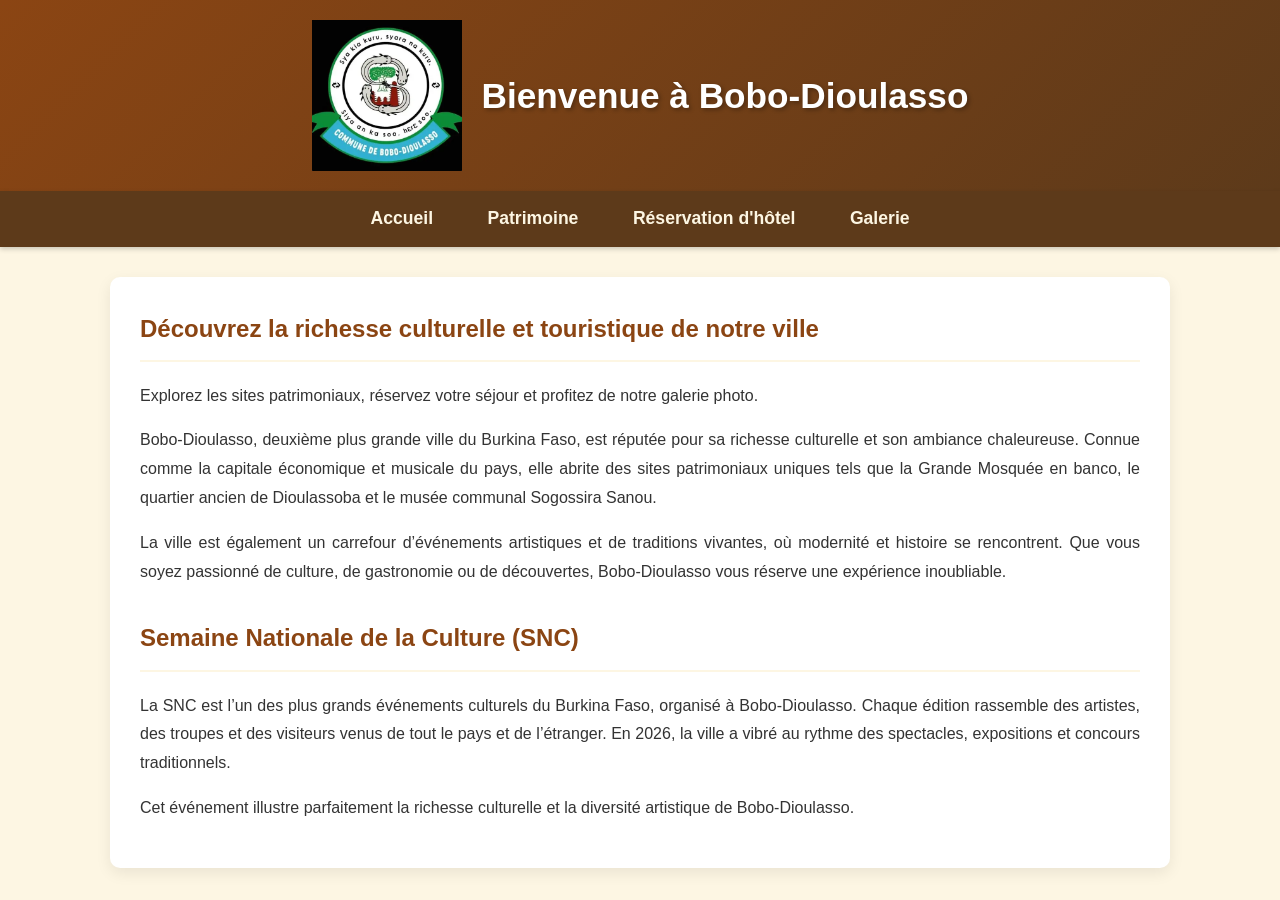
<file: index.html>
<!DOCTYPE html>
<html>
    <head>
        <meta charset="UTF-8">
        <meta name="viewport" content="width=device-width , initial-scale= 1.0">
        <meta name="description" content="Sites touristiques de Bobo-Dioulasso - Patrimoine, Réservation et Galerie">
        <title>Tourisme à Bobo-Dioulasso</title>
       <link rel="stylesheet" href="./CSS/Style.css"> 
    </head>
    <body>
        <header>
            <img src="./Images/Logo de la ville de bobo Dioulasso.webp" 
            alt="Logo de la ville" width="150" height="auto">
            <h1>Bienvenue à Bobo-Dioulasso</h1>
        </header>
        <nav>
            <a href="index.html">Accueil</a>
            <a href="patrimoine.html">Patrimoine</a>
            <a href="reservation.html">Réservation d'hôtel</a>
            <a href="galerie.html">Galerie</a>
        </nav>
        <section>
                <h2>Découvrez la richesse culturelle et touristique de notre ville</h2>
                <p>
                    Explorez les sites patrimoniaux, réservez 
                    votre séjour et profitez de notre galerie photo.
                </p>
                <p>
                    Bobo-Dioulasso, deuxième plus grande ville du Burkina Faso, est réputée pour sa richesse culturelle 
                    et son ambiance chaleureuse.
                    Connue comme la capitale économique et musicale du pays, elle abrite des sites patrimoniaux uniques 
                    tels que la Grande Mosquée en banco,
                    le quartier ancien de Dioulassoba et le musée communal Sogossira Sanou.
                </p>
                <p>
                    La ville est également un carrefour d’événements artistiques et de traditions vivantes, où modernité 
                    et histoire se rencontrent.
                    Que vous soyez passionné de culture, de gastronomie ou de découvertes, Bobo-Dioulasso vous 
                    réserve une expérience inoubliable.
                </p> 
            
                <h2>Semaine Nationale de la Culture (SNC)</h2>
                <p>
                    La SNC est l’un des plus grands événements culturels du Burkina Faso, organisé à Bobo-Dioulasso.
                    Chaque édition rassemble des artistes, des troupes et des visiteurs venus de tout le pays et 
                    de l’étranger.
                    En 2026, la ville a vibré au rythme des spectacles, expositions et concours traditionnels.
                </p>
                <p>
                    Cet événement illustre parfaitement la richesse culturelle et la diversité artistique de Bobo-Dioulasso.
                </p>
        </section>
  
</body>
</html>
</file>
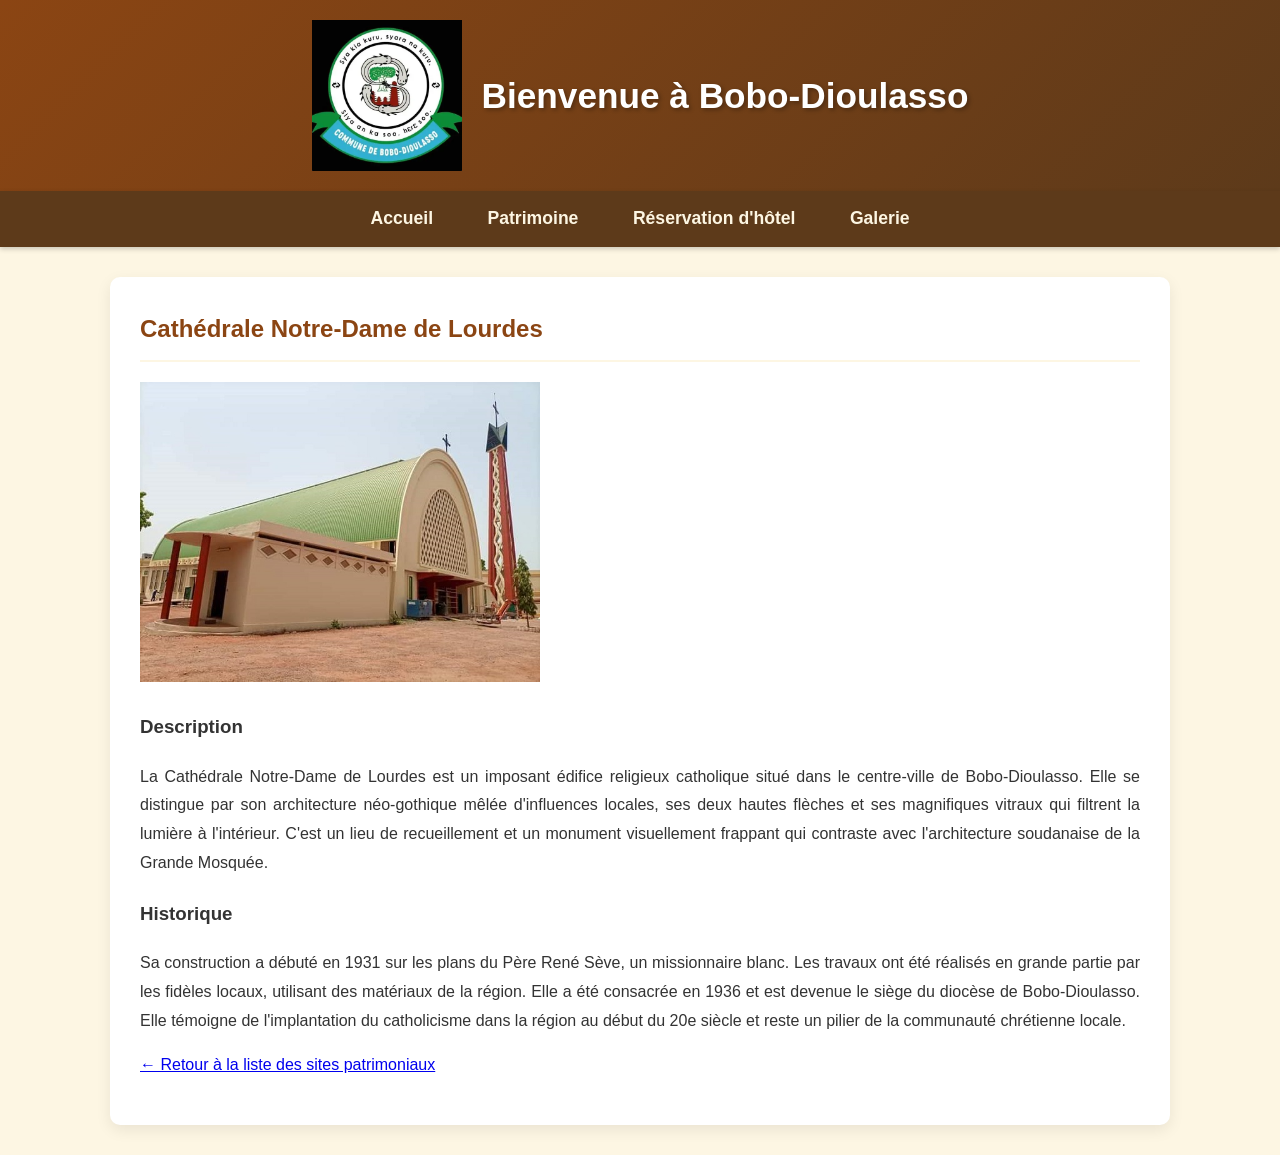
<file: cathedrale.html>
<!DOCTYPE html>
<html>
  <head>
    <meta charset="UTF-8">
    <meta name="viewport" content="width=device-width, initial-scale=1.0">
    <meta name="description" content="Cathédrale Notre-Dame de Lourdes de Bobo-Dioulasso">
    <title>Cathédrale Notre-Dame de Lourdes - Bobo-Dioulasso</title>
    <link rel="stylesheet" href="./CSS/Style.css">
  </head>
  <body>
    <header>
        <img src="./Images/Logo de la ville de bobo Dioulasso.webp" alt="Logo de la ville" width="150" height="auto">
        <h1>Bienvenue à Bobo-Dioulasso</h1>
    </header>
    <nav>
      <a href="index.html">Accueil</a>
      <a href="patrimoine.html">Patrimoine</a>
      <a href="reservation.html">Réservation d'hôtel</a>
      <a href="galerie.html">Galerie</a>
    </nav>

    <section class="description-site">
      <h2>Cathédrale Notre-Dame de Lourdes</h2>
      <img src="./Images/cathedrale_bobo.jpg" alt="Cathédrale Notre-Dame de Lourdes" width="400">
      
      <h3>Description</h3>
      <p>La Cathédrale Notre-Dame de Lourdes est un imposant édifice religieux catholique situé dans le centre-ville 
        de Bobo-Dioulasso. Elle se distingue par son architecture néo-gothique mêlée d'influences locales, ses deux 
        hautes flèches et ses magnifiques vitraux qui filtrent la lumière à l'intérieur. C'est un lieu de recueillement 
        et un monument visuellement frappant qui contraste avec l'architecture soudanaise de la Grande Mosquée.</p>
      
      <h3>Historique</h3>
      <p>Sa construction a débuté en 1931 sur les plans du Père René Sève, un missionnaire blanc. 
        Les travaux ont été réalisés en grande partie par les fidèles locaux, utilisant des matériaux de la région. 
        Elle a été consacrée en 1936 et est devenue le siège du diocèse de Bobo-Dioulasso. Elle témoigne de 
        l'implantation du catholicisme dans la région au début du 20e siècle et reste un pilier de la communauté 
        chrétienne locale.</p>
      
      <p><a href="patrimoine.html">← Retour à la liste des sites patrimoniaux</a></p>
    </section>
  </body>
</html>
</file>
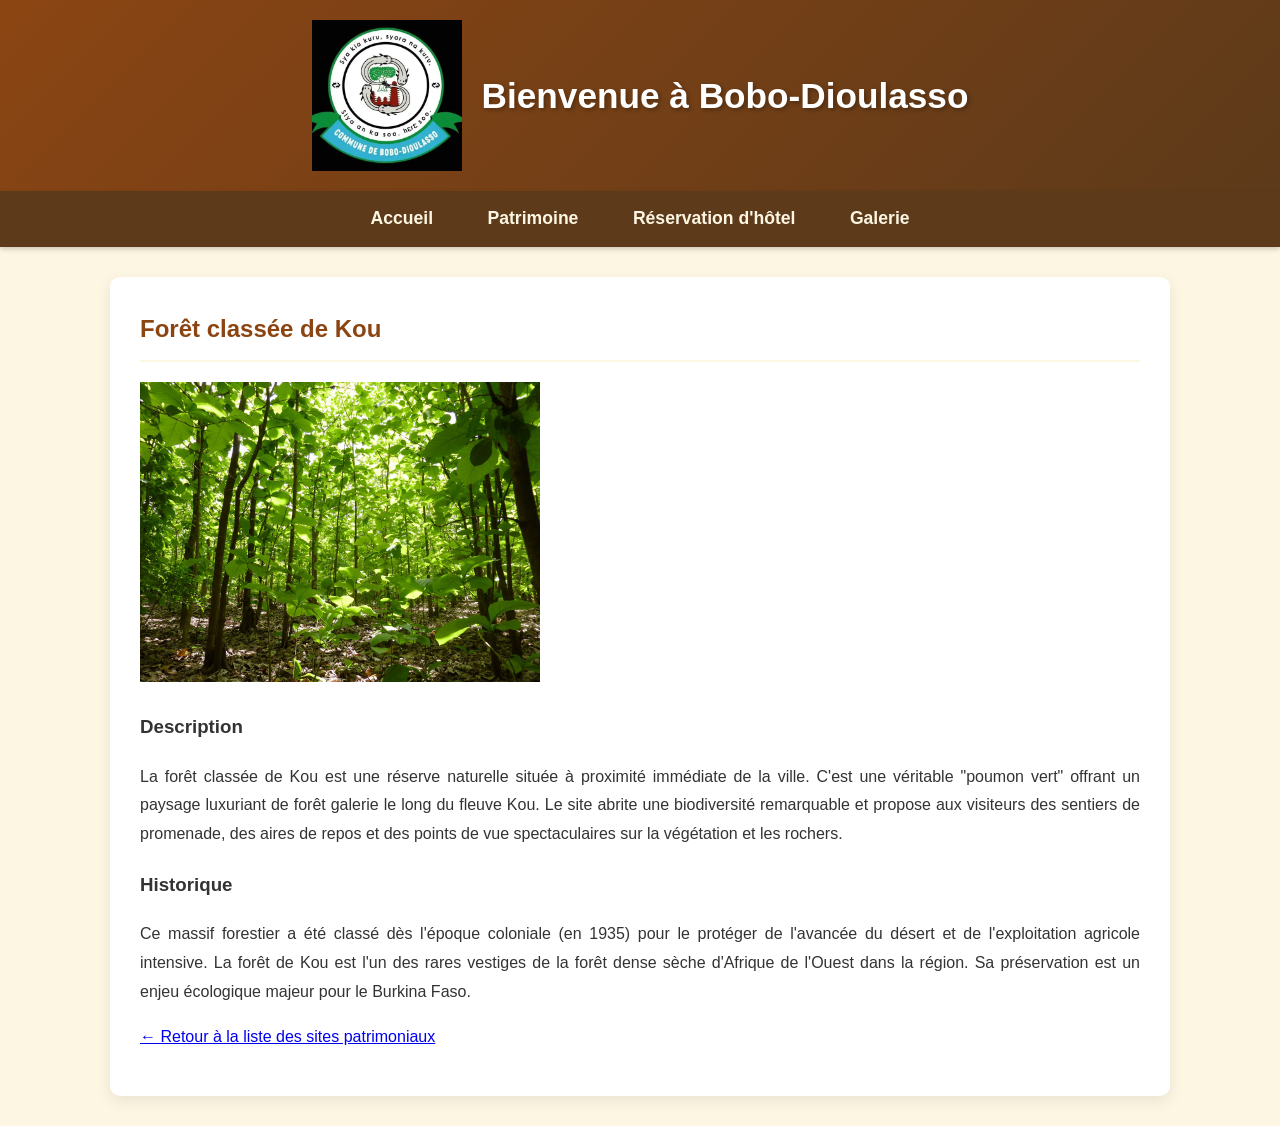
<file: foret_kou.html>
<!DOCTYPE html>
<html>
  <head>
    <meta charset="UTF-8">
    <meta name="viewport" content="width=device-width, initial-scale=1.0">
    <meta name="description" content="Forêt classée de Kou à Bobo-Dioulasso">
    <title>Forêt classée de Kou - Bobo-Dioulasso</title>
   <link rel="stylesheet" href="./CSS/Style.css">
  </head>
  <body>
    <header>
        <img src="./Images/Logo de la ville de bobo Dioulasso.webp" alt="Logo de la ville" width="150" height="auto">
        <h1>Bienvenue à Bobo-Dioulasso</h1>
    </header>
    <nav>
      <a href="index.html">Accueil</a>
      <a href="patrimoine.html">Patrimoine</a>
      <a href="reservation.html">Réservation d'hôtel</a>
      <a href="galerie.html">Galerie</a>
    </nav>

    <section class="description-site">
      <h2>Forêt classée de Kou</h2>
      <img src="./Images/foret_de_kou.jpg" alt="Forêt classée de Kou" width="400">
      
      <h3>Description</h3>
      <p>La forêt classée de Kou est une réserve naturelle située à proximité immédiate de la ville. 
        C'est une véritable "poumon vert" offrant un paysage luxuriant de forêt galerie le long du fleuve Kou. 
        Le site abrite une biodiversité remarquable et propose aux visiteurs des sentiers de promenade, des aires de 
        repos et des points de vue spectaculaires sur la végétation et les rochers.</p>
      
      <h3>Historique</h3>
      <p>Ce massif forestier a été classé dès l'époque coloniale (en 1935) pour le protéger de l'avancée du désert et 
        de l'exploitation agricole intensive. La forêt de Kou est l'un des rares vestiges de la forêt dense sèche 
        d'Afrique de l'Ouest dans la région. Sa préservation est un enjeu écologique majeur pour le Burkina Faso.</p>
      
      <p><a href="patrimoine.html">← Retour à la liste des sites patrimoniaux</a></p>
    </section>
  </body>
</html>
</file>
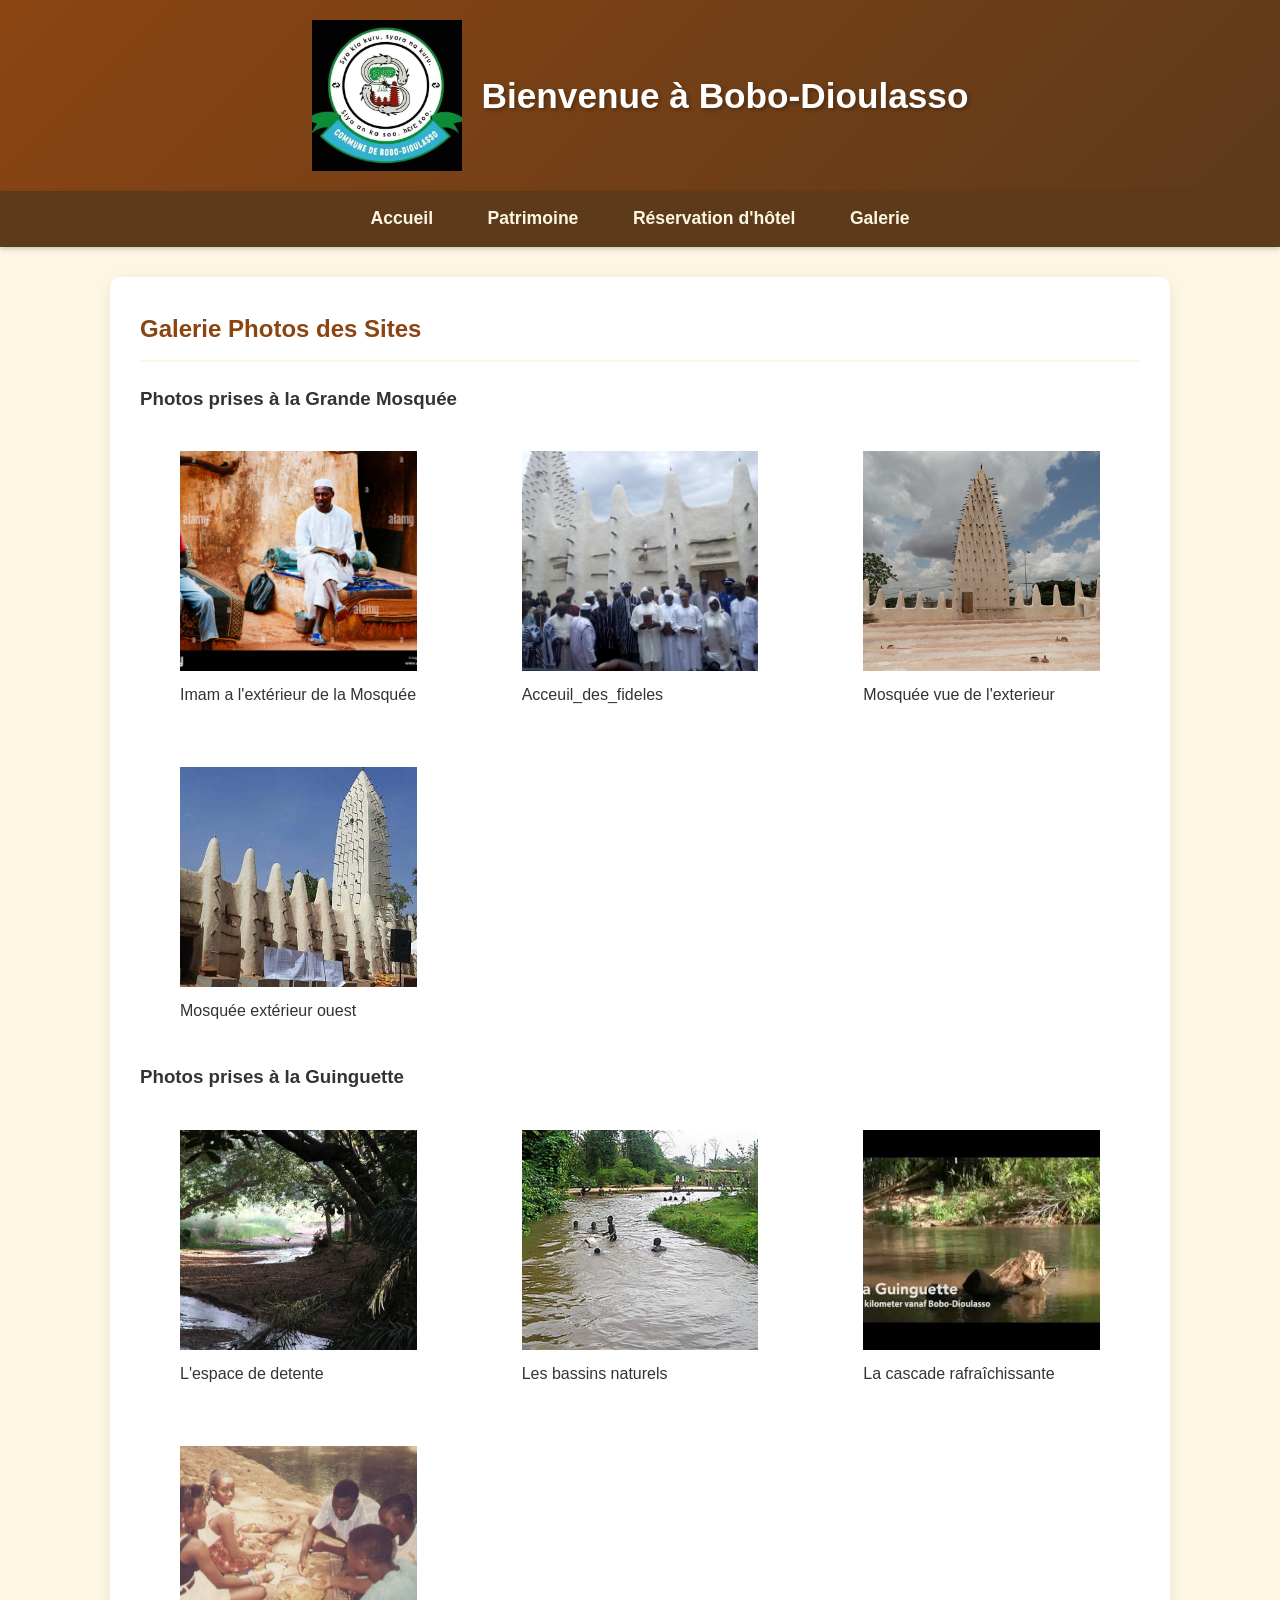
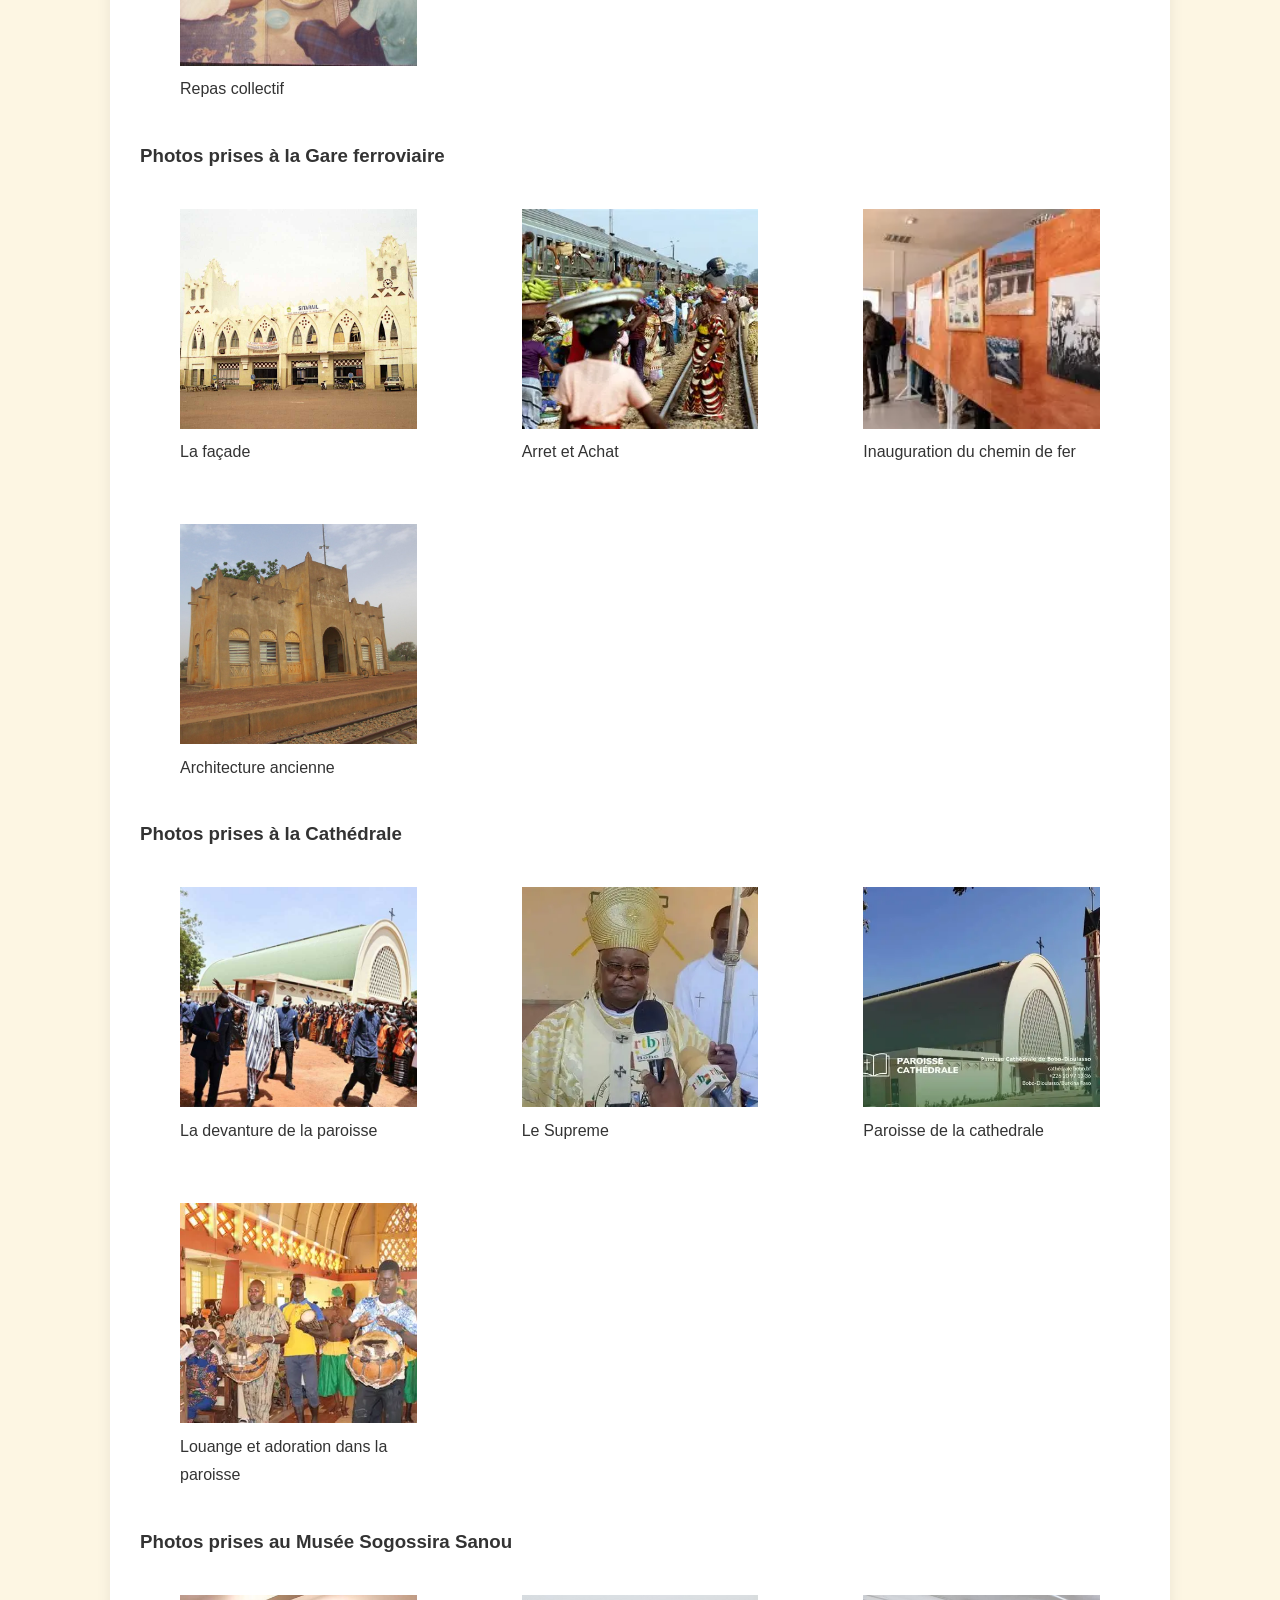
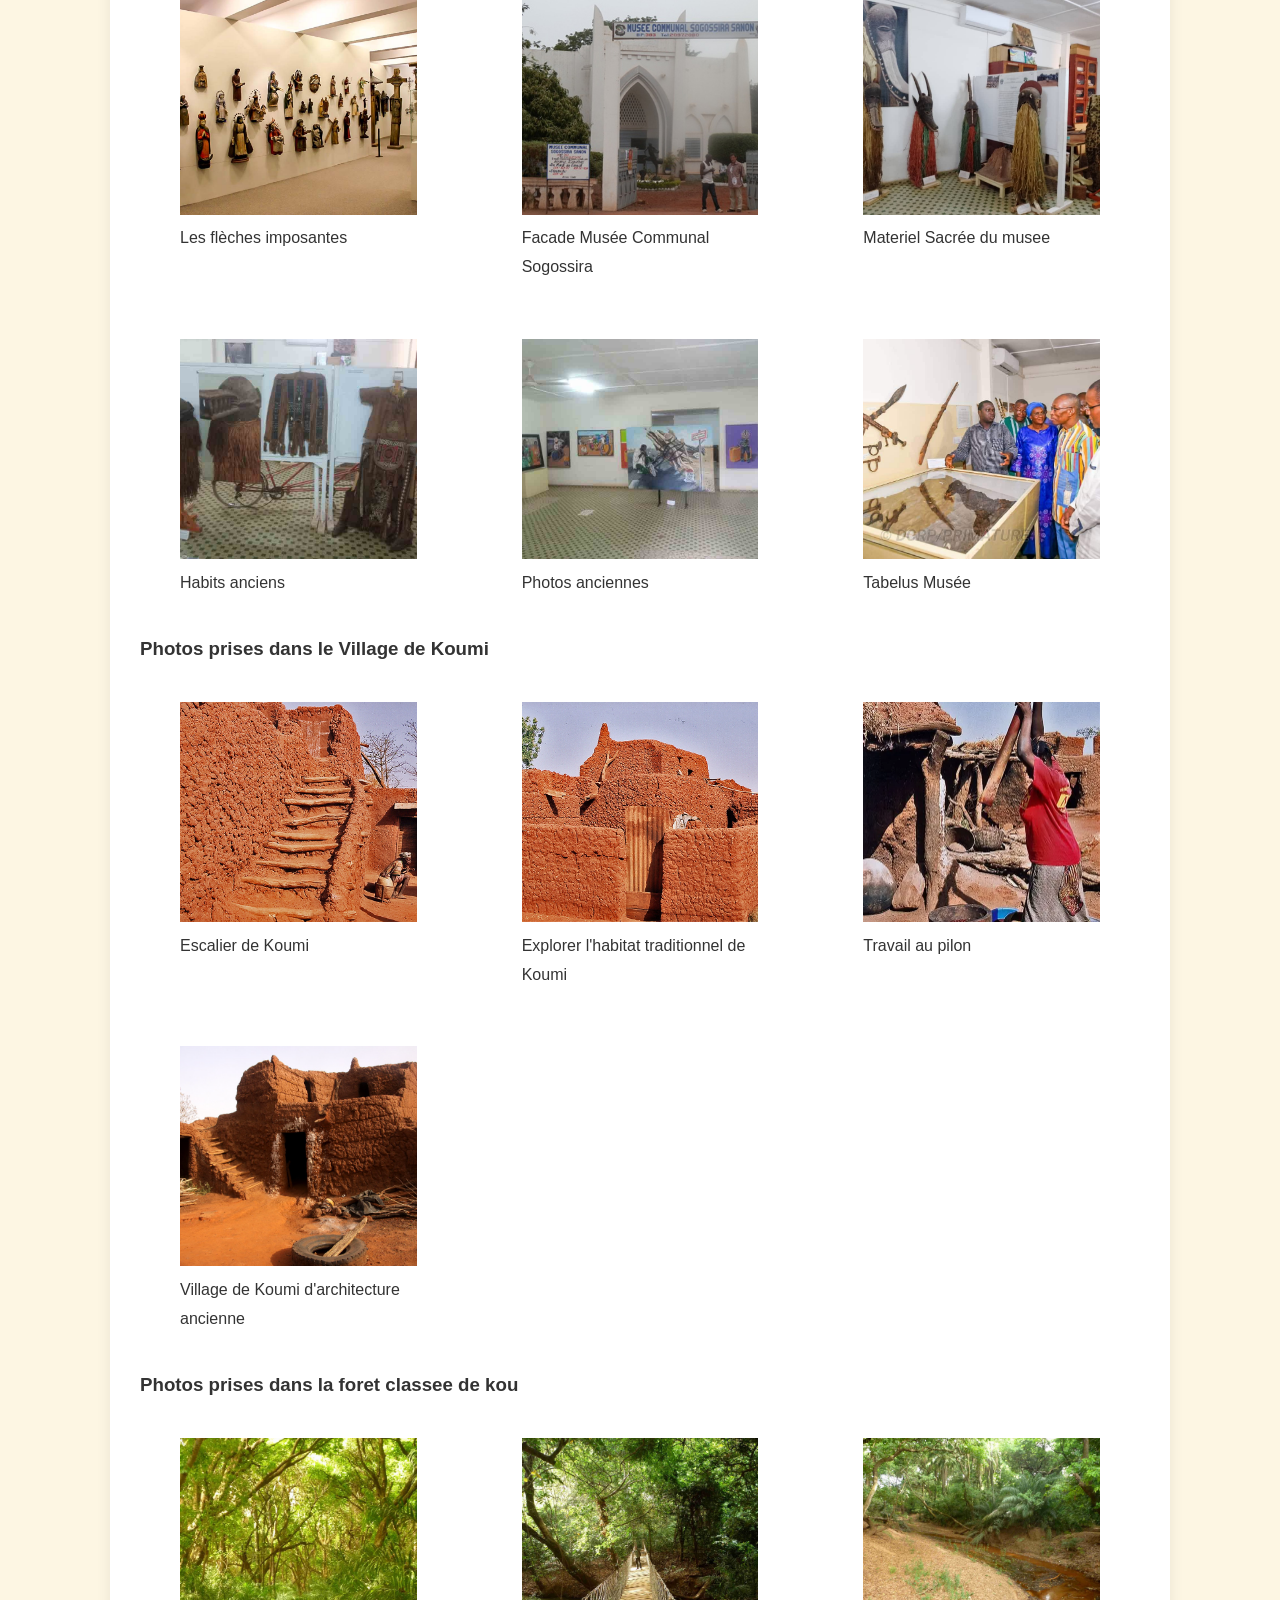
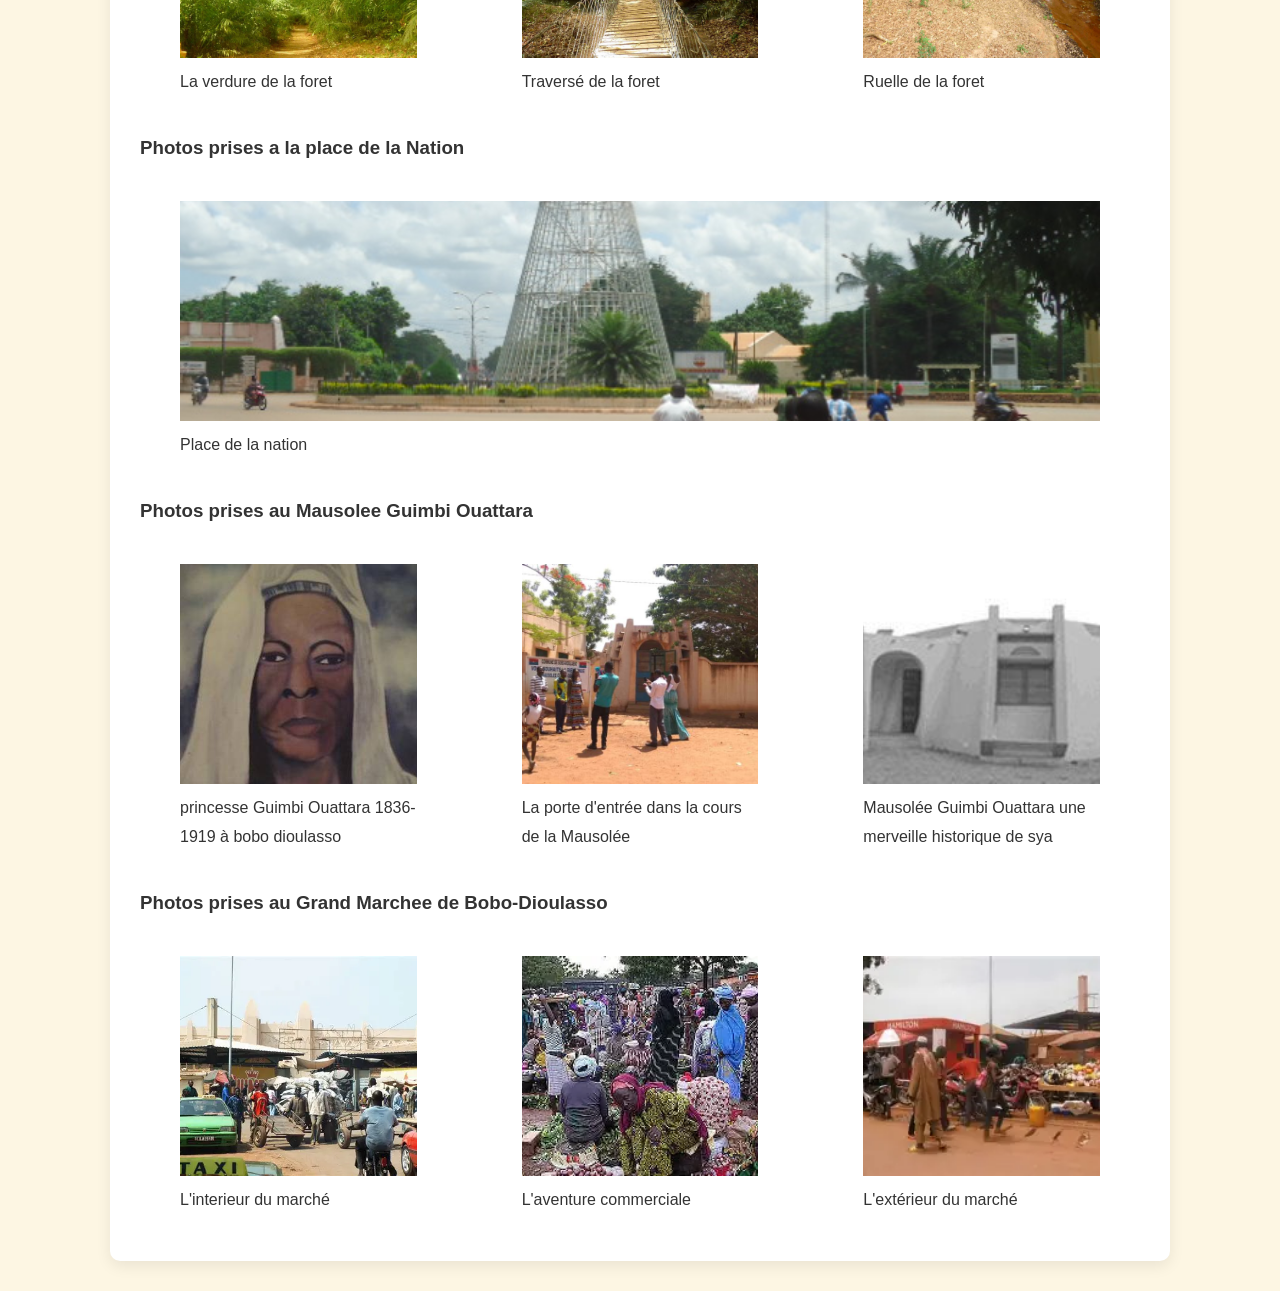
<file: galerie.html>
<!DOCTYPE html>
<html>
  <head>
    <meta charset="UTF-8">
    <meta name="viewport" content="width=device-width, initial-scale=1.0">
    <meta name="description" content="Galerie photos des sites touristiques de Bobo-Dioulasso">
    <title>Galerie - Bobo-Dioulasso</title>
    <link rel="stylesheet" href="./CSS/Style.css">
  </head>
    <body>
        <header>
            <img src="./Images/Logo de la ville de bobo Dioulasso.webp" alt="Logo de la ville" width="150" height="auto">
            <h1>Bienvenue à Bobo-Dioulasso</h1>
        </header>
        <nav>
            <a href="index.html">Accueil</a>
            <a href="patrimoine.html">Patrimoine</a>
            <a href="reservation.html">Réservation d'hôtel</a>
            <a href="galerie.html">Galerie</a>
        </nav>
        
        <section>
            <h2>Galerie Photos des Sites</h2>
            
            <div class="galerie-groupe">
                <h3>Photos prises à la Grande Mosquée</h3>
                <div class="galerie">
                    <figure>
                        <img src="./Images/l-imam-a-l-exterieur-de-la-grande-mosquee-bobo-dioulasso-burkina-faso-eeket6.jpg" 
                        alt="Mosquée vue de face">
                        <figcaption>Imam a l'extérieur de la Mosquée</figcaption>
                    </figure>
                    <figure>
                        <img src="./Images/Acceuillir_les_fideles.jpg" alt="Mosquée détails ">
                        <figcaption>Acceuil_des_fideles</figcaption>
                    </figure>
                    <figure>
                        <img src="./Images/mosque_Diou.jpg" alt="Mosquée vue de l'exterieur">
                        <figcaption>Mosquée vue de l'exterieur</figcaption>
                    </figure>
                    <figure>
                        <img src="./Images/Idirssa_Nassa.jpg" alt="Mosquée">
                        <figcaption>Mosquée extérieur ouest</figcaption>
                    </figure>
                </div>
            </div>

            <div class="galerie-groupe">
                <h3>Photos prises à la Guinguette</h3>
                <div class="galerie">
                    <figure>
                        <img src="./Images/guinguette_bobo.jpg" alt="Cascade Guinguette">
                        <figcaption>L'espace de detente</figcaption>
                    </figure>
                    <figure>
                        <img src="./Images/La-Guingutte-1024x624.jpg" alt="Bassins naturels">
                        <figcaption>Les bassins naturels</figcaption>
                    </figure>
                    <figure>
                        <img src="./Images/Guinguette.jpg" alt="Espace verdure Guinguette">
                        <figcaption>La cascade rafraîchissante</figcaption>
                    </figure>
                    <figure>
                        <img src="./Images/photo_66428_1052633_201004024123994.jpeg" alt="Autel Cathédrale">
                        <figcaption>Repas collectif</figcaption>
                    </figure>
                </div>
            </div>

            <div class="galerie-groupe">
                <h3>Photos prises à la Gare ferroviaire</h3>
                <div class="galerie">
                    <figure>
                        <img src="./Images/Gare_ferroviaire.jpg" alt="Façade Gare">
                        <figcaption>La façade </figcaption>
                    </figure>
                    <figure>
                        <img src="./Images/garre.webp" alt="Gare">
                        <figcaption>Arret et Achat</figcaption>
                    </figure>
                    <figure>
                        <img src="./Images/fer.webp" alt="Inauguration">
                        <figcaption>Inauguration du chemin de fer</figcaption>
                    </figure>
                    <figure>
                        <img src="./Images/ferrojpg.jpg" alt="chemin">
                        <figcaption>Architecture ancienne</figcaption>
                    </figure>
                </div>
            </div>

            <div class="galerie-groupe">
                <h3>Photos prises à la Cathédrale</h3>
                <div class="galerie">
                    <figure>
                        <img src="./Images/cathe-b1.jpg" alt="Cathédrale extérieur">
                        <figcaption>La devanture de la paroisse</figcaption>
                    </figure>
                    <figure>
                        <img src="./Images/cathedrale.webp" alt="Vitraux Cathédrale">
                        <figcaption>Le Supreme</figcaption>
                    </figure>
                    <figure>
                        <img src="./Images/paroisse_cathedrale.webp" alt="Autel Cathédrale">
                        <figcaption>Paroisse de la cathedrale</figcaption>
                    </figure>
                    <figure>
                        <img src="./Images/par.webp" alt="l'interieur de la paroisse">
                        <figcaption>Louange et adoration dans la paroisse</figcaption>
                    </figure>
            </div>
            <div class="galerie-groupe">
                <h3>Photos prises au Musée Sogossira Sanou</h3>
                <div class="galerie">
                    <figure>
                        <img src="./Images/Musée-communal-sogossira-sanon-bobodioulasso.jpg" alt="Les flèches">
                        <figcaption>Les flèches imposantes</figcaption>
                    </figure>
                    <figure>
                        <img src="./Images/musee-2.jpg" alt="Façade">
                        <figcaption>Facade Musée Communal Sogossira</figcaption>
                    </figure>
                    <figure>
                        <img src="./Images/Musee.jpg" alt="Matériel">
                        <figcaption>Materiel Sacrée du musee</figcaption>
                    </figure>
                    <figure>
                        <img src="./Images/sogossira_.jpg" alt="Habits">
                        <figcaption>Habits anciens</figcaption>
                    </figure>
                    <figure>
                        <img src="./Images/sogossira_sanon.jpg" alt="photos">
                        <figcaption>Photos anciennes</figcaption>
                    </figure>
                    <figure>
                        <img src="./Images/tambelus_mussee.jpg" alt="Tabelus">
                        <figcaption>Tabelus Musée</figcaption>
                    </figure>
            </div>
                    <div class="galerie-groupe">
                <h3>Photos prises dans le Village de Koumi</h3>
                <div class="galerie">
                    <figure>
                        <img src="./Images/Escalier_v_koumi.jpg" alt="Escalier de Koumi">
                        <figcaption>Escalier de Koumi</figcaption>
                    </figure>
                    <figure>
                        <img src="./Images/V_koumi.jpg" alt="habitat traditionnel">
                        <figcaption>Explorer l'habitat traditionnel de Koumi</figcaption>
                    </figure>
                    <figure>
                        <img src="./Images/V_koumi.webp" alt="Pilon">
                        <figcaption>Travail au pilon</figcaption>
                    </figure>
                    <figure>
                        <img src="./Images/image_2577874_20240430_ob_8bbe65_koumi1.png" alt="Village de Koumi">
                        <figcaption>Village de Koumi d'architecture ancienne</figcaption>
                    </figure>
            </div>
                     <div class="galerie-groupe">
                <h3>Photos prises dans la foret classee de kou </h3>
                <div class="galerie">
                    <figure>
                        <img src="./Images/kou1.jpg" alt="verdure">
                        <figcaption>La verdure de la foret</figcaption>
                    </figure>
                    <figure>
                        <img src="./Images/kou3.jpg" alt="foret">
                        <figcaption>Traversé de la foret</figcaption>
                    </figure>
                    <figure>
                        <img src="./Images/kou8.jpg" alt="Ruelle">
                        <figcaption>Ruelle de  la foret</figcaption>
                    </figure>
                </div>
                  <div class="galerie-groupe">
                <h3>Photos prises a la place de la Nation </h3>
                <div class="galerie">
                    <figure>
                        <img src="./Images/place_de_la_nation.jfif" alt="Nation">
                        <figcaption>Place de la nation</figcaption>
                    </figure>
                </div>
                 <div class="galerie-groupe">
                <h3>Photos prises au Mausolee Guimbi Ouattara </h3>
                <div class="galerie">
                    <figure>
                        <img src="./Images/15415562lpaw-15773116-article-burkinatourismcom-jpg_guimbi.jpg" alt="Vitraux Cathédrale">
                        <figcaption>princesse Guimbi Ouattara 1836-1919 à bobo dioulasso</figcaption>
                    </figure>
                    <figure>
                        <img src="./Images/mausolée.jpg" alt="porte d'entrée">
                        <figcaption>La porte d'entrée dans la cours de la Mausolée</figcaption>
                    </figure>
                    <figure>
                        <img src="./Images/mausolee.jpg" alt="mausolée">
                        <figcaption>Mausolée Guimbi Ouattara une merveille historique de sya</figcaption>
                    </figure>
                </div>
                 <div class="galerie-groupe">
                <h3>Photos prises au Grand Marchee de Bobo-Dioulasso</h3>
                <div class="galerie">
                    <figure>
                        <img src="./Images/GM.webp" alt="marché">
                        <figcaption>L'interieur du marché</figcaption>
                    </figure>
                    <figure>
                        <img src="./Images/téléchargergrandmarche.webp" alt="L'interieur du marché">
                        <figcaption>L'aventure commerciale</figcaption>
                    </figure>
                    <figure>
                        <img src="./Images/grandM.webp" alt="exterieur">
                        <figcaption>L'extérieur du marché</figcaption>
                    </figure>
            </div>
        </section>  
    </body>
</html>
</file>
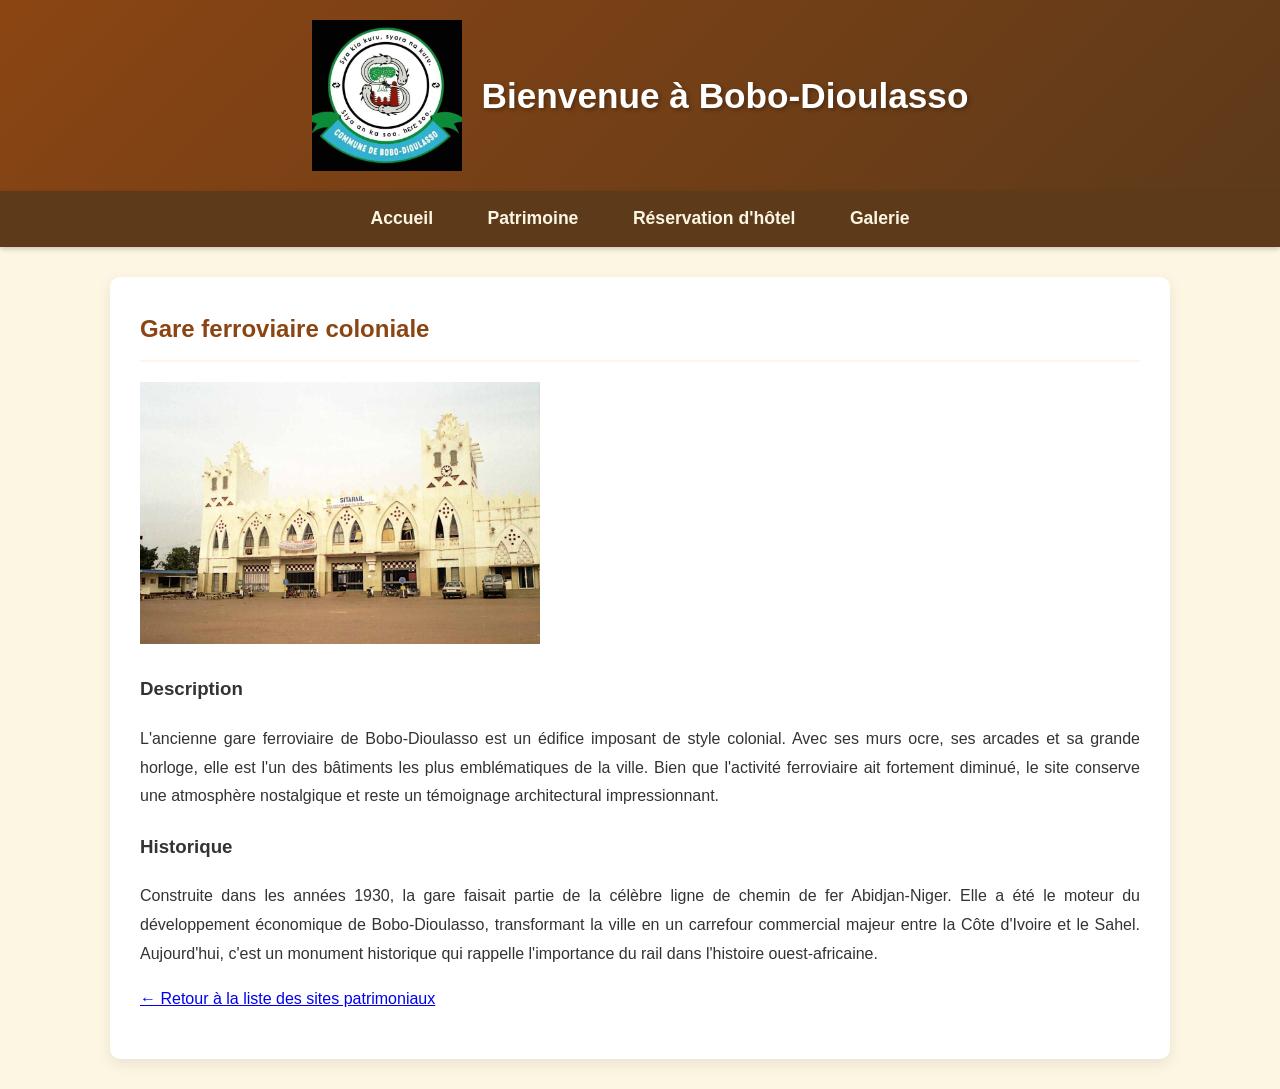
<file: gare_ferroviaire.html>
<!DOCTYPE html>
<html>
  <head>
    <meta charset="UTF-8">
    <meta name="viewport" content="width=device-width, initial-scale=1.0">
    <meta name="description" content="Gare ferroviaire coloniale de Bobo-Dioulasso">
    <title>Gare ferroviaire coloniale - Bobo-Dioulasso</title>
    <link rel="stylesheet" href="./CSS/Style.css">
  </head>
  <body>
    <header>
        <img src="./Images/Logo de la ville de bobo Dioulasso.webp" alt="Logo de la ville" width="150" height="auto">
        <h1>Bienvenue à Bobo-Dioulasso</h1>
    </header>
    <nav>
      <a href="index.html">Accueil</a>
      <a href="patrimoine.html">Patrimoine</a>
      <a href="reservation.html">Réservation d'hôtel</a>
      <a href="galerie.html">Galerie</a>
    </nav>

    <section class="description-site">
      <h2>Gare ferroviaire coloniale</h2>
      <img src="./Images/Gare_ferroviaire.jpg" alt="Gare ferroviaire coloniale" width="400">
      
      <h3>Description</h3>
      <p>L'ancienne gare ferroviaire de Bobo-Dioulasso est un édifice imposant de style colonial. Avec ses murs ocre, 
        ses arcades et sa grande horloge, elle est l'un des bâtiments les plus emblématiques de la ville. Bien que 
        l'activité ferroviaire ait fortement diminué, le site conserve une atmosphère nostalgique et reste un témoignage 
        architectural impressionnant.</p>
      
      <h3>Historique</h3>
      <p>Construite dans les années 1930, la gare faisait partie de la célèbre ligne de chemin de fer Abidjan-Niger. 
        Elle a été le moteur du développement économique de Bobo-Dioulasso, transformant la ville en un carrefour 
        commercial majeur entre la Côte d'Ivoire et le Sahel. Aujourd'hui, c'est un monument historique qui rappelle 
        l'importance du rail dans l'histoire ouest-africaine.</p>
      
      <p><a href="patrimoine.html">← Retour à la liste des sites patrimoniaux</a></p>
    </section>
  </body>
</html>
</file>
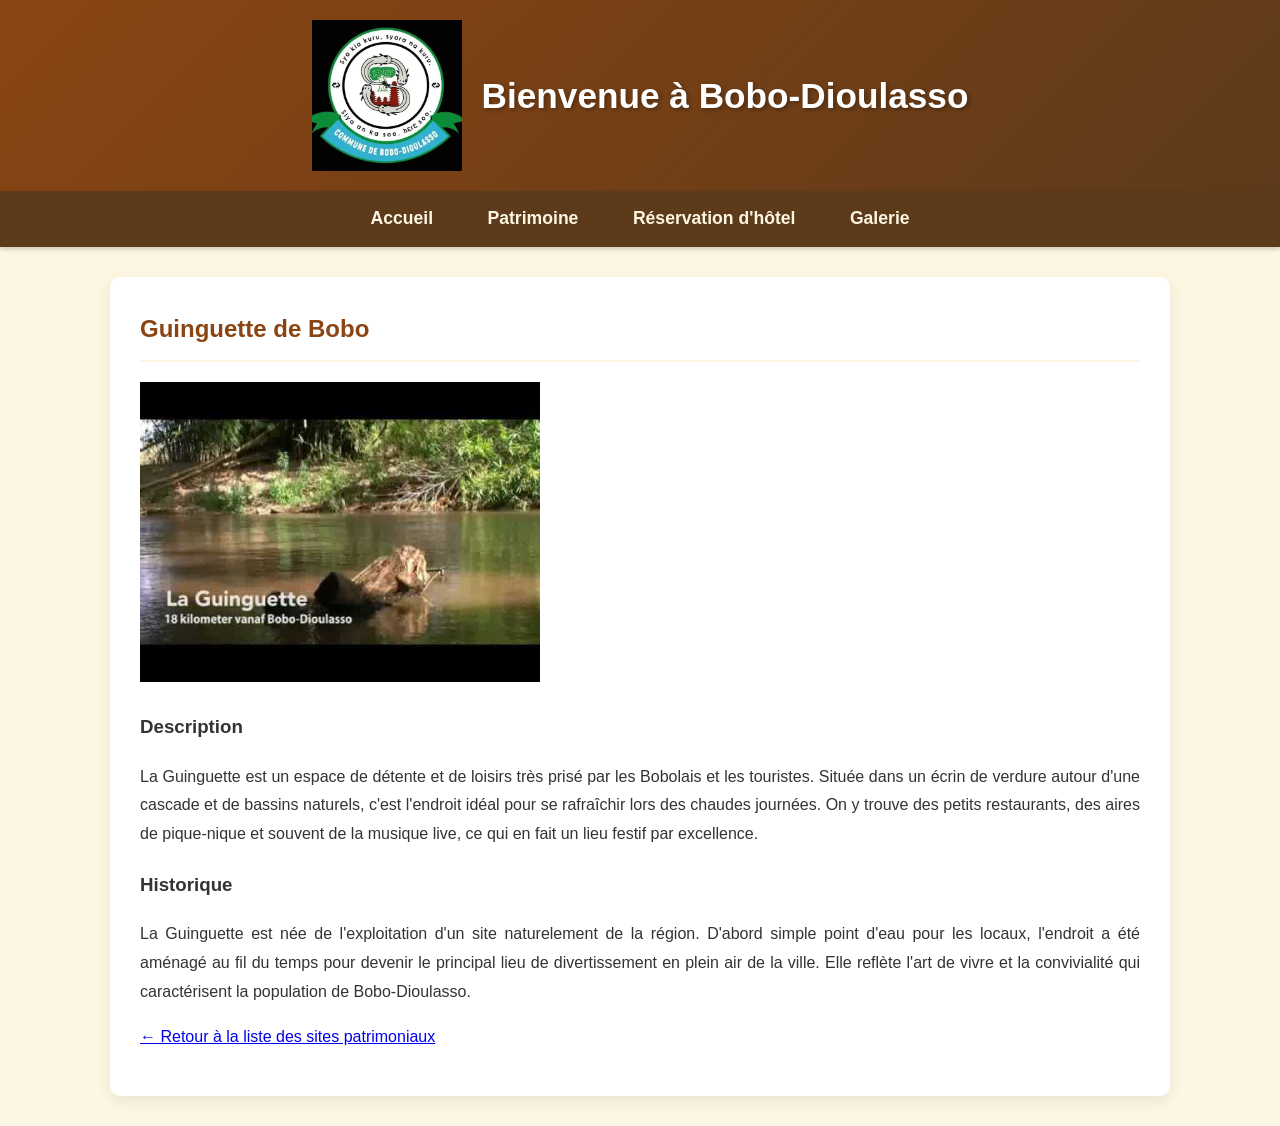
<file: guinguette.html>
<!DOCTYPE html>
<html>
  <head>
    <meta charset="UTF-8">
    <meta name="viewport" content="width=device-width, initial-scale=1.0">
    <meta name="description" content="La Guinguette de Bobo-Dioulasso">
    <title>Guinguette de Bobo - Bobo-Dioulasso</title>
    <link rel="stylesheet" href="./CSS/Style.css">
  </head>
  <body>
    <header>
        <img src="./Images/Logo de la ville de bobo Dioulasso.webp" alt="Logo de la ville" width="150" height="auto">
        <h1>Bienvenue à Bobo-Dioulasso</h1>
    </header>
    <nav>
      <a href="index.html">Accueil</a>
      <a href="patrimoine.html">Patrimoine</a>
      <a href="reservation.html">Réservation d'hôtel</a>
      <a href="galerie.html">Galerie</a>
    </nav>

    <section class="description-site">
      <h2>Guinguette de Bobo</h2>
      <img src="./Images/Guinguette.jpg" alt="Guinguette de Bobo" width="400">
      
      <h3>Description</h3>
      <p>La Guinguette est un espace de détente et de loisirs très prisé par les Bobolais et les touristes. 
        Située dans un écrin de verdure autour d'une cascade et de bassins naturels, c'est l'endroit idéal 
        pour se rafraîchir lors des chaudes journées. On y trouve des petits restaurants, des aires de pique-nique 
        et souvent de la musique live, ce qui en fait un lieu festif par excellence.</p>
      
      <h3>Historique</h3>
      <p>La Guinguette est née de l'exploitation d'un site naturelement de la région. D'abord simple point d'eau 
        pour les locaux, l'endroit a été aménagé au fil du temps pour devenir le principal lieu de divertissement 
        en plein air de la ville. Elle reflète l'art de vivre et la convivialité qui caractérisent la population de 
        Bobo-Dioulasso.</p>
      
      <p><a href="patrimoine.html">← Retour à la liste des sites patrimoniaux</a></p>
    </section>
  </body>
</html>
</file>
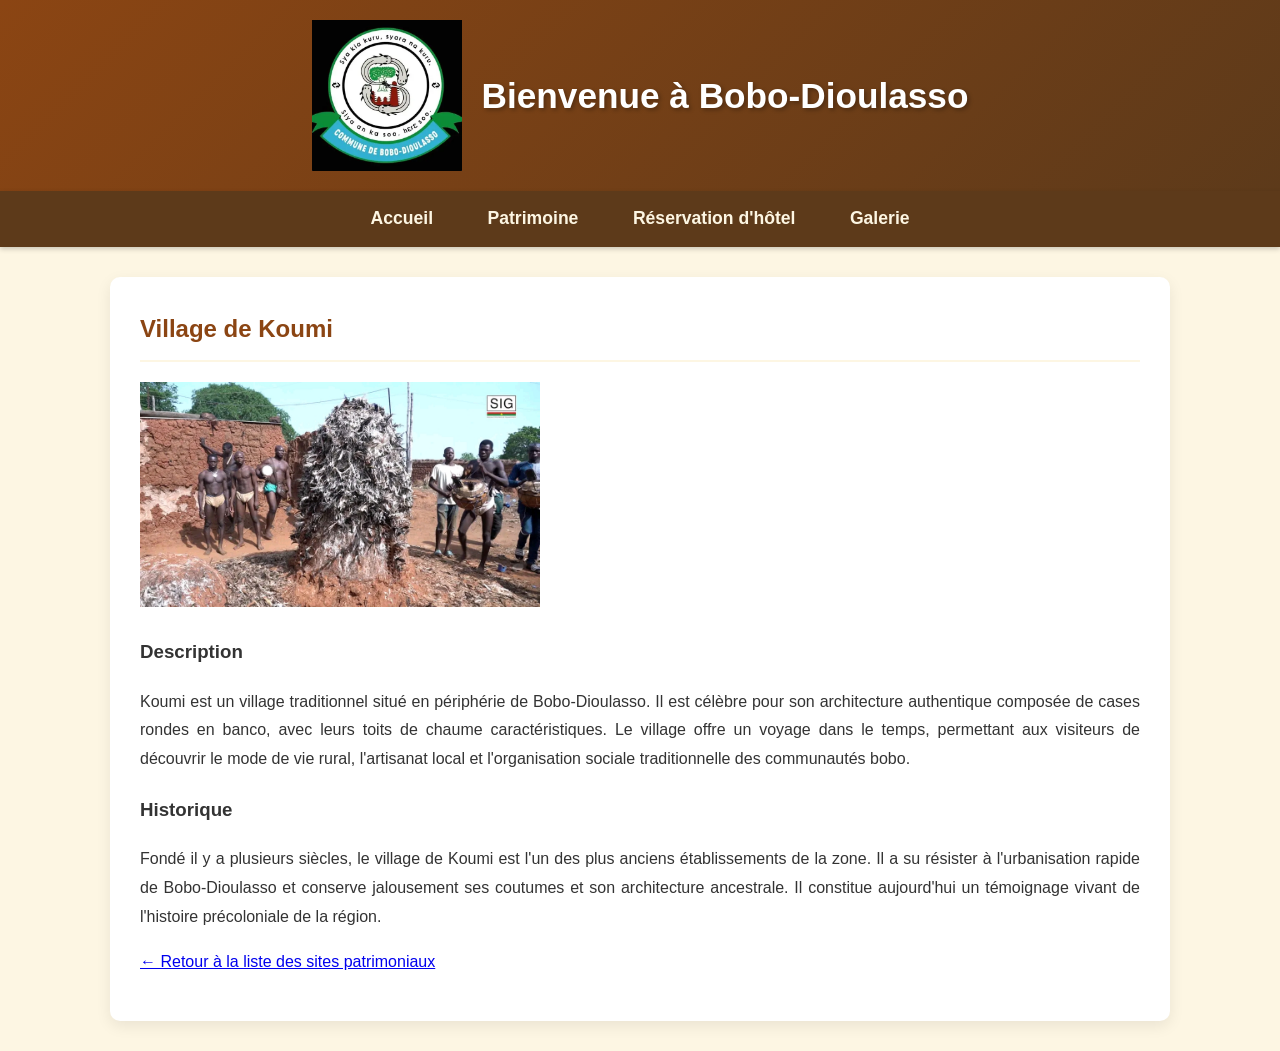
<file: koumi.html>
<!DOCTYPE html>
<html>
  <head>
    <meta charset="UTF-8">
    <meta name="viewport" content="width=device-width, initial-scale=1.0">
    <meta name="description" content="Village traditionnel de Koumi à Bobo-Dioulasso">
    <title>Village de Koumi - Bobo-Dioulasso</title>
    <link rel="stylesheet" href="./CSS/Style.css">
  </head>
  <body>
    <header>
        <img src="./Images/Logo de la ville de bobo Dioulasso.webp" alt="Logo de la ville" width="150" height="auto">
        <h1>Bienvenue à Bobo-Dioulasso</h1>
    </header>
    <nav>
      <a href="index.html">Accueil</a>
      <a href="patrimoine.html">Patrimoine</a>
      <a href="reservation.html">Réservation d'hôtel</a>
      <a href="galerie.html">Galerie</a>
    </nav>

    <section class="description-site">
      <h2>Village de Koumi</h2>
      <img src="./Images/Village_Koumi.jpg" alt="Village de Koumi" width="400">
      
      <h3>Description</h3>
      <p>Koumi est un village traditionnel situé en périphérie de Bobo-Dioulasso. Il est célèbre pour son architecture 
        authentique composée de cases rondes en banco, avec leurs toits de chaume caractéristiques. 
        Le village offre un voyage dans le temps, permettant aux visiteurs de découvrir le mode de vie rural, 
        l'artisanat local et l'organisation sociale traditionnelle des communautés bobo.</p>
      
      <h3>Historique</h3>
      <p>Fondé il y a plusieurs siècles, le village de Koumi est l'un des plus anciens établissements de la zone. 
        Il a su résister à l'urbanisation rapide de Bobo-Dioulasso et conserve jalousement ses coutumes et son 
        architecture ancestrale. Il constitue aujourd'hui un témoignage vivant de l'histoire précoloniale de la région.</p>
      
      <p><a href="patrimoine.html">← Retour à la liste des sites patrimoniaux</a></p>
    </section>
  </body>
</html>
</file>
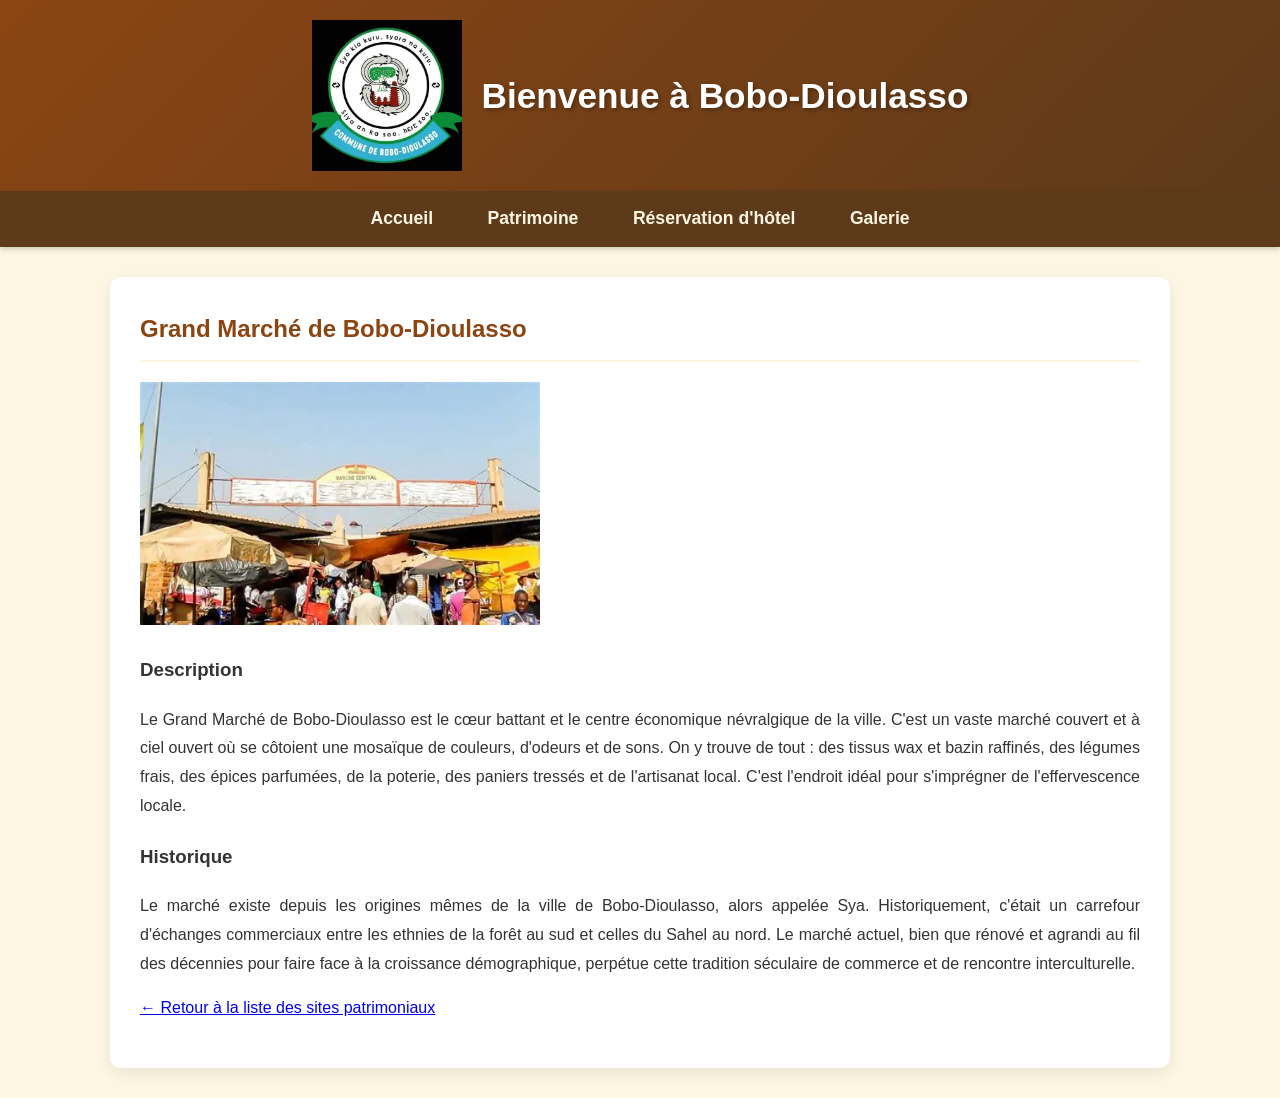
<file: marche.html>
<!DOCTYPE html>
<html>
  <head>
    <meta charset="UTF-8">
    <meta name="viewport" content="width=device-width, initial-scale=1.0">
    <meta name="description" content="Grand Marché de Bobo-Dioulasso">
    <title>Grand Marché - Bobo-Dioulasso</title>
    <link rel="stylesheet" href="./CSS/Style.css">
  </head>
  <body>
    <header>
        <img src="./Images/Logo de la ville de bobo Dioulasso.webp" alt="Logo de la ville" width="150" height="auto">
        <h1>Bienvenue à Bobo-Dioulasso</h1>
    </header>
    <nav>
      <a href="index.html">Accueil</a>
      <a href="patrimoine.html">Patrimoine</a>
      <a href="reservation.html">Réservation d'hôtel</a>
      <a href="galerie.html">Galerie</a>
    </nav>

    <section class="description-site">
      <h2>Grand Marché de Bobo-Dioulasso</h2>
      <img src="./Images/grand_marche.webp" alt="Grand Marché de Bobo" width="400">
      
      <h3>Description</h3>
      <p>Le Grand Marché de Bobo-Dioulasso est le cœur battant et le centre économique névralgique de la ville. 
        C'est un vaste marché couvert et à ciel ouvert où se côtoient une mosaïque de couleurs, d'odeurs et de sons. 
        On y trouve de tout : des tissus wax et bazin raffinés, des légumes frais, des épices parfumées, de la poterie, 
        des paniers tressés et de l'artisanat local. C'est l'endroit idéal pour s'imprégner de l'effervescence locale.</p>
      
      <h3>Historique</h3>
      <p>Le marché existe depuis les origines mêmes de la ville de Bobo-Dioulasso, alors appelée Sya. Historiquement, 
        c'était un carrefour d'échanges commerciaux entre les ethnies de la forêt au sud et celles du Sahel au nord. 
        Le marché actuel, bien que rénové et agrandi au fil des décennies pour faire face à la croissance démographique, 
        perpétue cette tradition séculaire de commerce et de rencontre interculturelle.</p>
      
      <p><a href="patrimoine.html">← Retour à la liste des sites patrimoniaux</a></p>
    </section>
  </body>
</html>
</file>
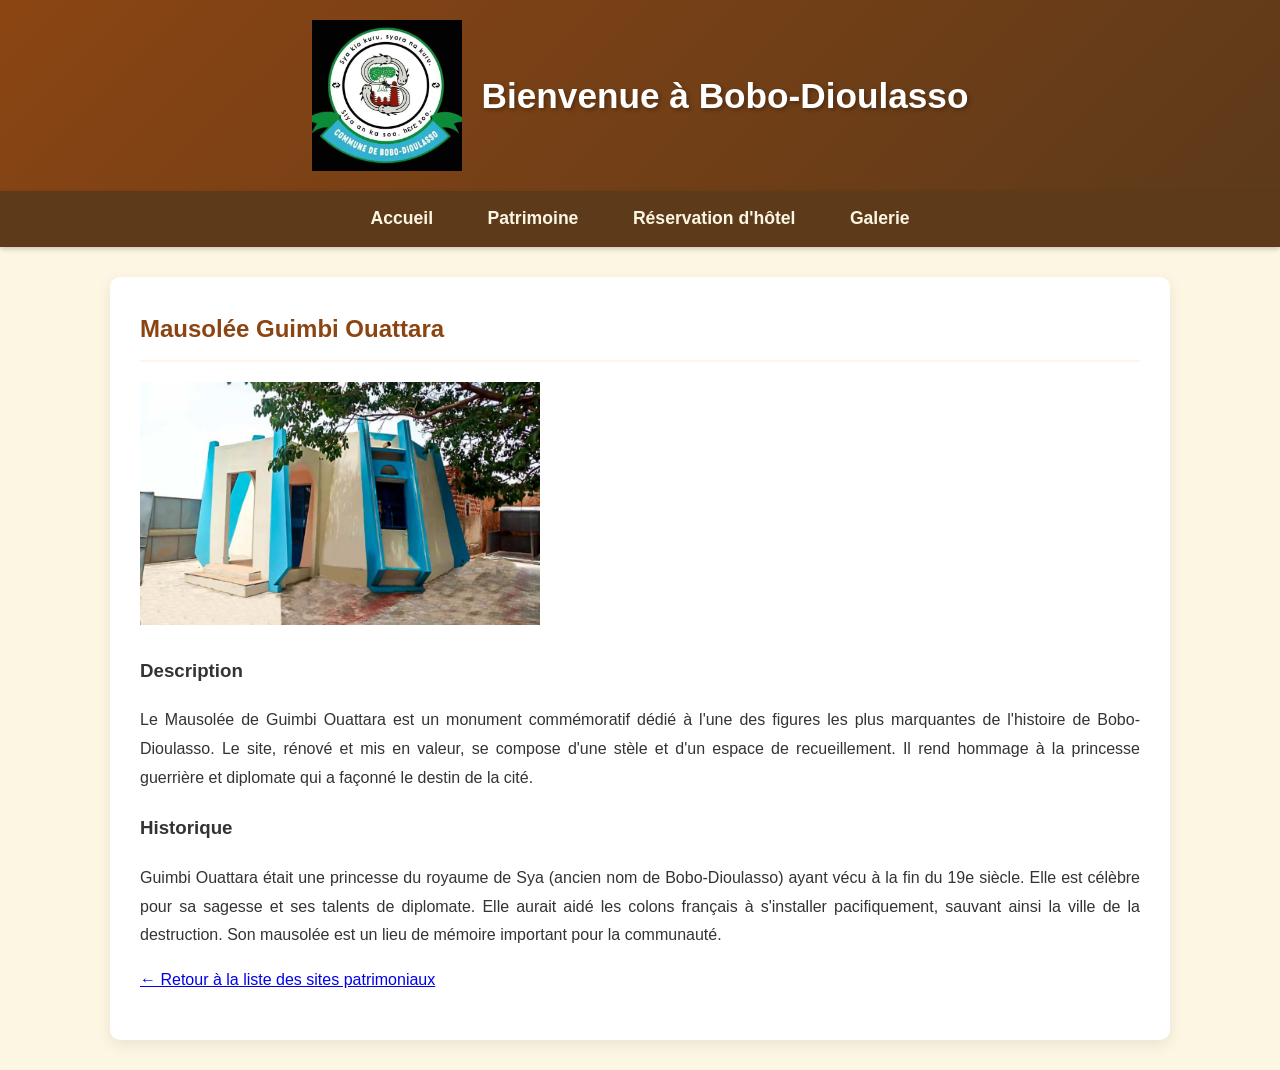
<file: mausolee.html>
<!DOCTYPE html>
<html>
  <head>
    <meta charset="UTF-8">
    <meta name="viewport" content="width=device-width, initial-scale=1.0">
    <meta name="description" content="Mausolée de la Princesse Guimbi Ouattara">
    <title>Mausolée Guimbi Ouattara - Bobo-Dioulasso</title>
    <link rel="stylesheet" href="./CSS/Style.css">
  </head>
  <body>
    <header>
        <img src="./Images/Logo de la ville de bobo Dioulasso.webp" alt="Logo de la ville" width="150" height="auto">
        <h1>Bienvenue à Bobo-Dioulasso</h1>
    </header>
    <nav>
      <a href="index.html">Accueil</a>
      <a href="patrimoine.html">Patrimoine</a>
      <a href="reservation.html">Réservation d'hôtel</a>
      <a href="galerie.html">Galerie</a>
    </nav>

    <section class="description-site">
      <h2>Mausolée Guimbi Ouattara</h2>
      <img src="./Images/mausolee-de-la-Princesse-Guimbi-Ouattara1.jpg" alt="Mausolée Guimbi Ouattara" width="400">
      
      <h3>Description</h3>
      <p>Le Mausolée de Guimbi Ouattara est un monument commémoratif dédié à l'une des figures les plus marquantes 
        de l'histoire de Bobo-Dioulasso. Le site, rénové et mis en valeur, se compose d'une stèle et d'un espace 
        de recueillement. Il rend hommage à la princesse guerrière et diplomate qui a façonné le destin de la cité.</p>
      
      <h3>Historique</h3>
      <p>Guimbi Ouattara était une princesse du royaume de Sya (ancien nom de Bobo-Dioulasso) ayant vécu à la fin du 
        19e siècle. Elle est célèbre pour sa sagesse et ses talents de diplomate. Elle aurait aidé les colons français 
        à s'installer pacifiquement, sauvant ainsi la ville de la destruction. Son mausolée est un lieu de mémoire 
        important pour la communauté.</p>
      
      <p><a href="patrimoine.html">← Retour à la liste des sites patrimoniaux</a></p>
    </section>
  </body>
</html>
</file>
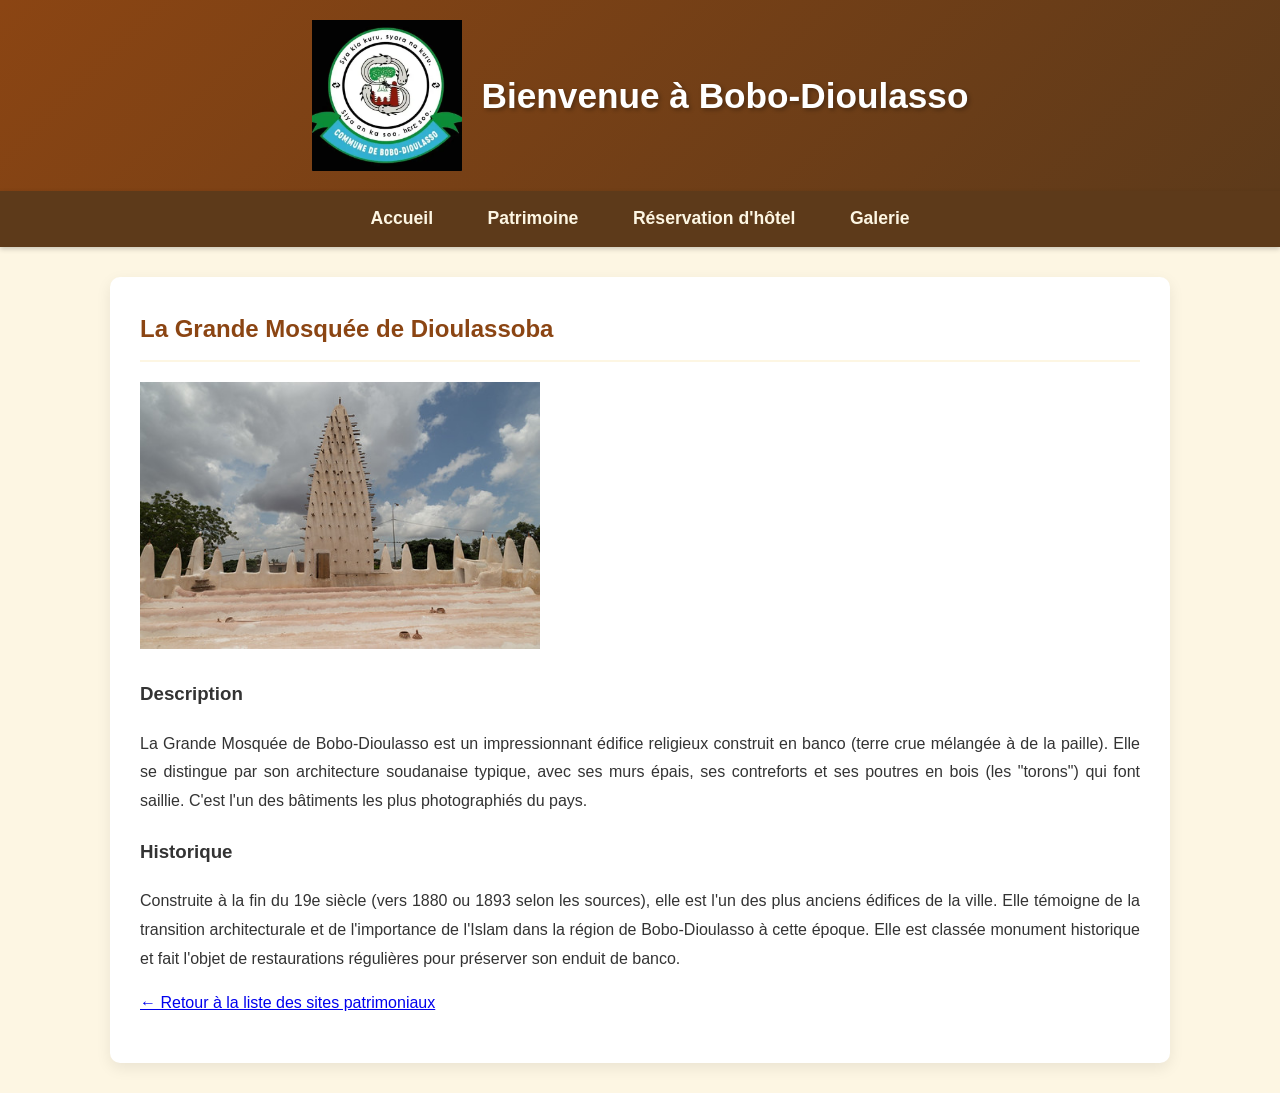
<file: mosquee.html>
<!DOCTYPE html>
<html>
  <head>
    <meta charset="UTF-8">
      <meta name="viewport" content="width=device-width, initial-scale=1.0">
      <meta name="description" content="Grande Mosquée de Bobo-Dioulasso">
      <title>Grande Mosquée - Bobo-Dioulasso</title>
      <link rel="stylesheet" href="./CSS/Style.css">
  </head>
  <body>
    <header>
        <img src="./Images/Logo de la ville de bobo Dioulasso.webp" 
        alt="Logo de la ville" width="150" height="auto">
        <h1>Bienvenue à Bobo-Dioulasso</h1>
    </header>
    <nav>
      <a href="index.html">Accueil</a>
      <a href="patrimoine.html">Patrimoine</a>
      <a href="reservation.html">Réservation d'hôtel</a>
      <a href="galerie.html">Galerie</a>
    </nav>

    <section class="description-site">
      <h2>La Grande Mosquée de Dioulassoba</h2>
      <img src="./Images/mosque_Diou.jpg" alt="Grande Mosquée en banco" width="400">
      
      <h3>Description</h3>
      <p>La Grande Mosquée de Bobo-Dioulasso est un impressionnant édifice religieux construit 
        en banco (terre crue mélangée à de la paille). Elle se distingue par son architecture 
        soudanaise typique, avec ses murs épais, ses contreforts et ses poutres en bois (les "torons") 
        qui font saillie. C'est l'un des bâtiments les plus photographiés du pays.</p>
      
      <h3>Historique</h3>
      <p>Construite à la fin du 19e siècle (vers 1880 ou 1893 selon les sources), elle est l'un 
        des plus anciens édifices de la ville. Elle témoigne de la transition architecturale et de 
        l'importance de l'Islam dans la région de Bobo-Dioulasso à cette époque. Elle est classée 
        monument historique et fait l'objet de restaurations régulières pour préserver son enduit de banco.</p>
      
      <p><a href="patrimoine.html">← Retour à la liste des sites patrimoniaux</a></p>
    </section>
  </body>
</html>
</file>
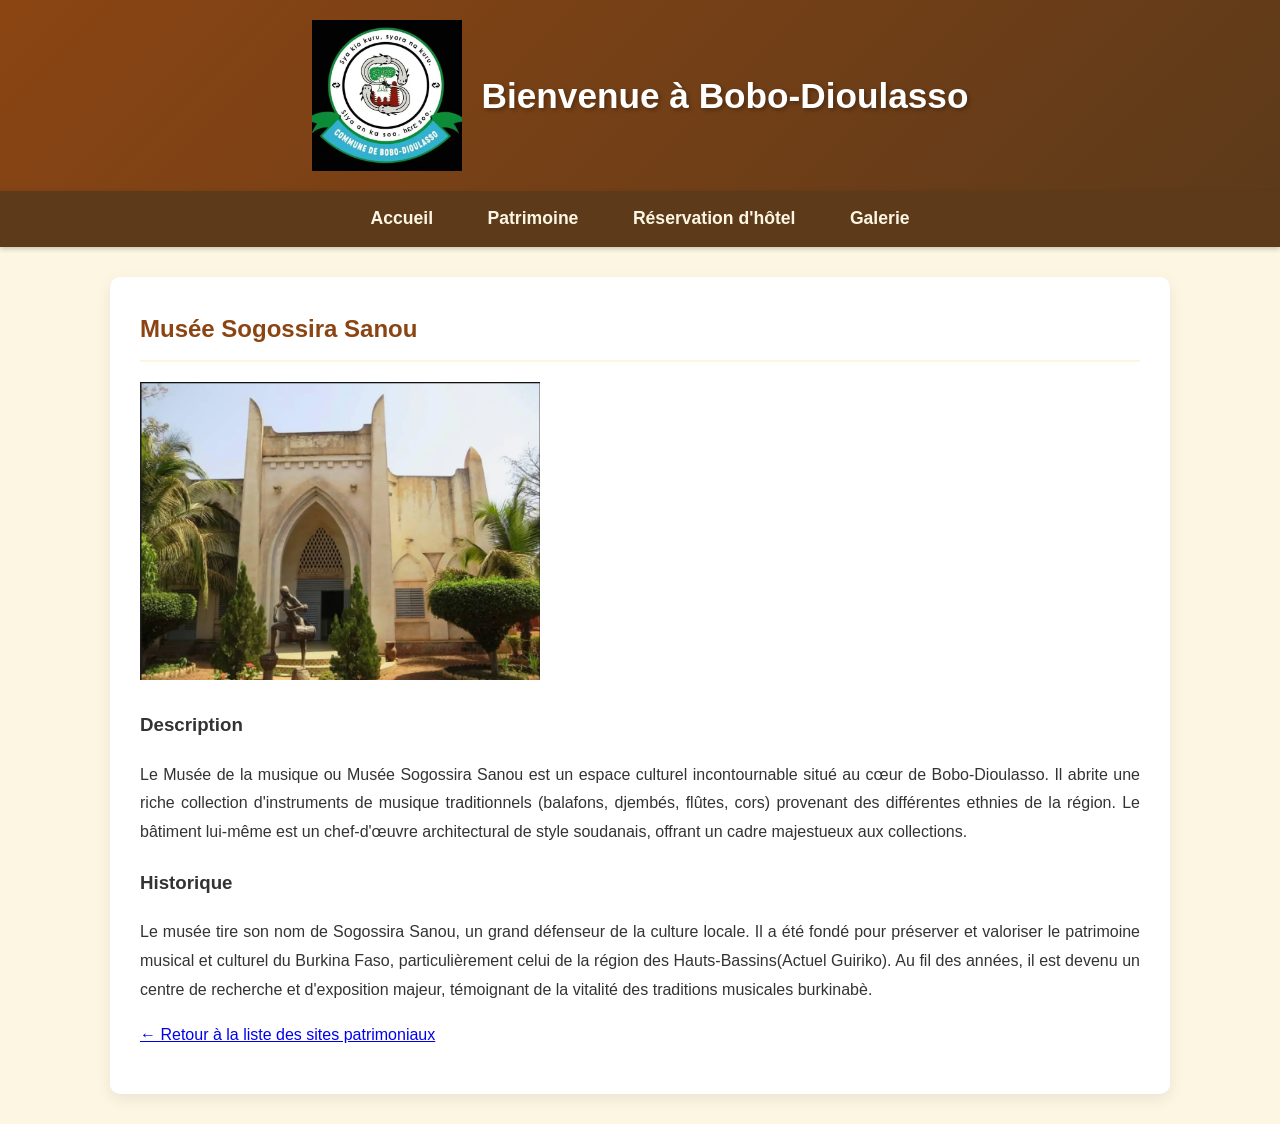
<file: musee.html>
<!DOCTYPE html>
<html>
  <head>
    <meta charset="UTF-8">
    <meta name="viewport" content="width=device-width, initial-scale=1.0">
    <meta name="description" content="Musée Sogossira Sanon de Bobo-Dioulasso">
    <title>Musée Sogossira Sanou - Bobo-Dioulasso</title>
    <link rel="stylesheet" href="./CSS/Style.css">
  </head>
  <body>
    <header>
        <img src="./Images/Logo de la ville de bobo Dioulasso.webp" alt="Logo de la ville" width="150" height="auto">
        <h1>Bienvenue à Bobo-Dioulasso</h1>
    </header>
    <nav>
      <a href="index.html">Accueil</a>
      <a href="patrimoine.html">Patrimoine</a>
      <a href="reservation.html">Réservation d'hôtel</a>
      <a href="galerie.html">Galerie</a>
    </nav>

    <section class="description-site">
      <h2>Musée Sogossira Sanou</h2>
      <img src="./Images/Musee_sogossira_sanon.png" alt="Musée Sogossira Sanou" width="400">
      
      <h3>Description</h3>
      <p>Le Musée de la musique ou Musée Sogossira Sanou est un espace culturel incontournable situé 
        au cœur de Bobo-Dioulasso. Il abrite une riche collection d'instruments de musique traditionnels 
        (balafons, djembés, flûtes, cors) provenant des différentes ethnies de la région. Le bâtiment lui-même 
        est un chef-d'œuvre architectural de style soudanais, offrant un cadre majestueux aux collections.</p>
      
      <h3>Historique</h3>
      <p>Le musée tire son nom de Sogossira Sanou, un grand défenseur de la culture locale. Il a été fondé 
        pour préserver et valoriser le patrimoine musical et culturel du Burkina Faso, particulièrement
        celui de la région des Hauts-Bassins(Actuel Guiriko). Au fil des années, il est devenu un centre de recherche 
        et d'exposition majeur, témoignant de la vitalité des traditions musicales burkinabè.</p>
      
      <p><a href="patrimoine.html">← Retour à la liste des sites patrimoniaux</a></p>
    </section>
  </body>
</html>
</file>
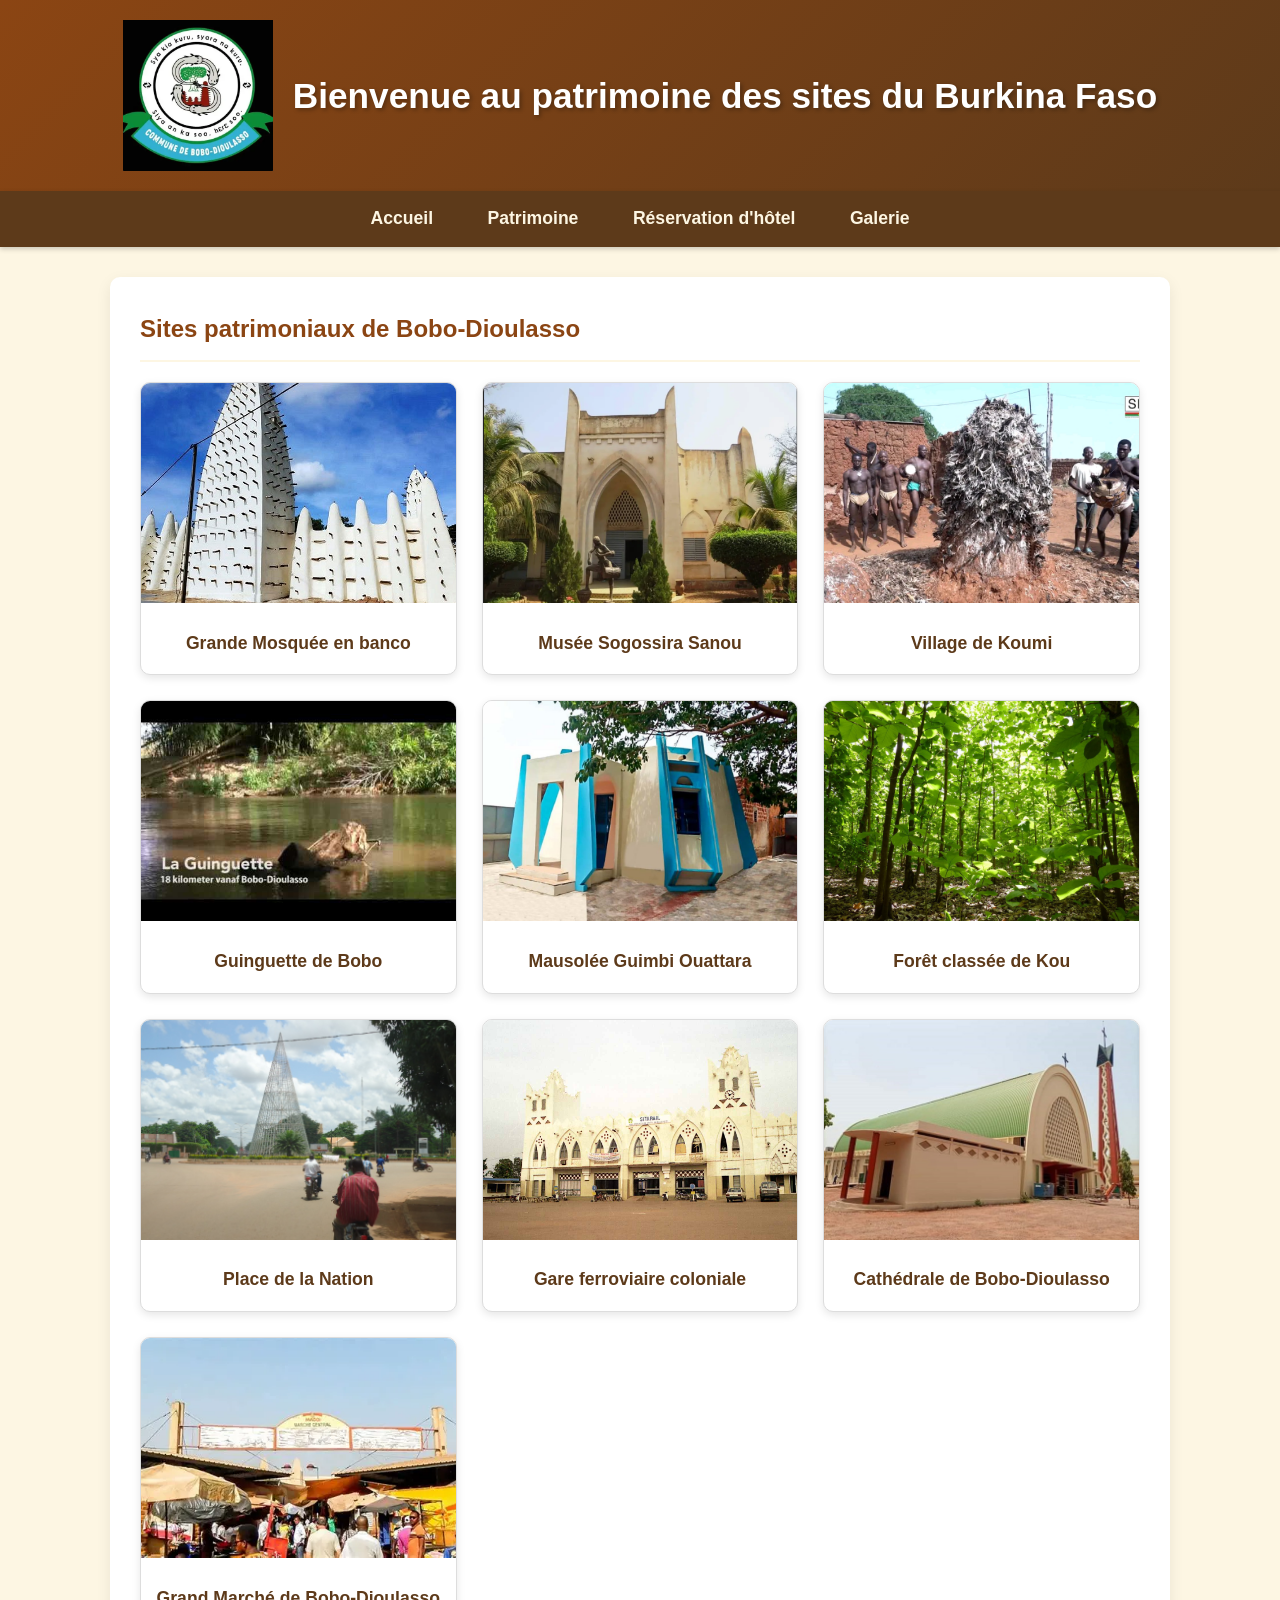
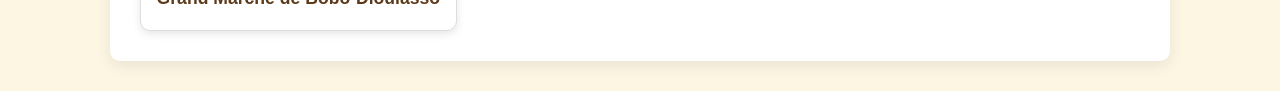
<file: patrimoine.html>
<!DOCTYPE html>
<html>
  <head>
      <meta charset="UTF-8">
      <meta name="viewport" content="width=device-width , initial-scale= 1.0">
      <meta name="description" content="Sites touristiques de Bobo-Dioulasso - Patrimoine, Réservation et Galerie">
      <title>Tourisme à Bobo-Dioulasso</title>
      <link rel="stylesheet" href="./CSS/Style.css">
  </head>
  <body>
    <header>
        <img src="./Images/Logo de la ville de bobo Dioulasso.webp" 
        alt="Logo de la ville" width="150" height="auto">
        <h1>Bienvenue au patrimoine des sites du Burkina Faso</h1>
    </header>
    <nav>
      <a href="index.html">Accueil</a>
      <a href="patrimoine.html">Patrimoine</a>
      <a href="reservation.html">Réservation d'hôtel</a>
      <a href="galerie.html">Galerie</a>
    </nav>

    <section>
      <h2>Sites patrimoniaux de Bobo-Dioulasso</h2>
        <div class="galerie-patrimoine">
          <a href="mosquee.html">
            <img src="./Images/mosque_dioulassoba.jpg" alt="Grande Mosquée">
            <p>Grande Mosquée en banco</p>
          </a>
          <a href="musee.html">
            <img src="./Images/Musee_sogossira_sanon.png" alt="Musée Sogossira Sanou">
            <p>Musée Sogossira Sanou</p>
          </a>
          <a href="koumi.html">
            <img src="./Images/Village_Koumi.jpg" alt="Village de Koumi">
            <p>Village de Koumi</p>
          </a>
          <a href="guinguette.html">
            <img src="./Images/Guinguette.jpg" alt="Guinguette de Bobo">
            <p>Guinguette de Bobo</p>
          </a>
          <a href="mausolee.html">
            <img src="./Images/mausolee-de-la-Princesse-Guimbi-Ouattara1.jpg" alt="Mausolée Guimbi Ouattara">
            <p>Mausolée Guimbi Ouattara</p>
          </a>
          <a href="foret_kou.html">
            <img src="./Images/foret_de_kou.jpg" alt="Forêt classée de Kou">
            <p>Forêt classée de Kou</p>
          </a>
          <a href="place_nation.html">
            <img src="./Images/place_de_la_nation.jfif" alt="Place de la Nation">
            <p>Place de la Nation</p>
          </a>
          <a href="gare_ferroviaire.html">
            <img src="./Images/Gare_ferroviaire.jpg" alt="Gare ferroviaire coloniale">
            <p>Gare ferroviaire coloniale</p>
          </a>
          <a href="cathedrale.html">
            <img src="./Images/cathedrale_bobo.jpg" alt="Cathédrale de Bobo-Dioulasso">
            <p>Cathédrale de Bobo-Dioulasso</p>
          </a>
          <a href="marche.html">
            <img src="./Images/grand_marche.webp" alt="Grand Marché de Bobo-Dioulasso">
            <p>Grand Marché de Bobo-Dioulasso</p>
          </a>
        </div>

    </section>
  </body>
</html>
</file>
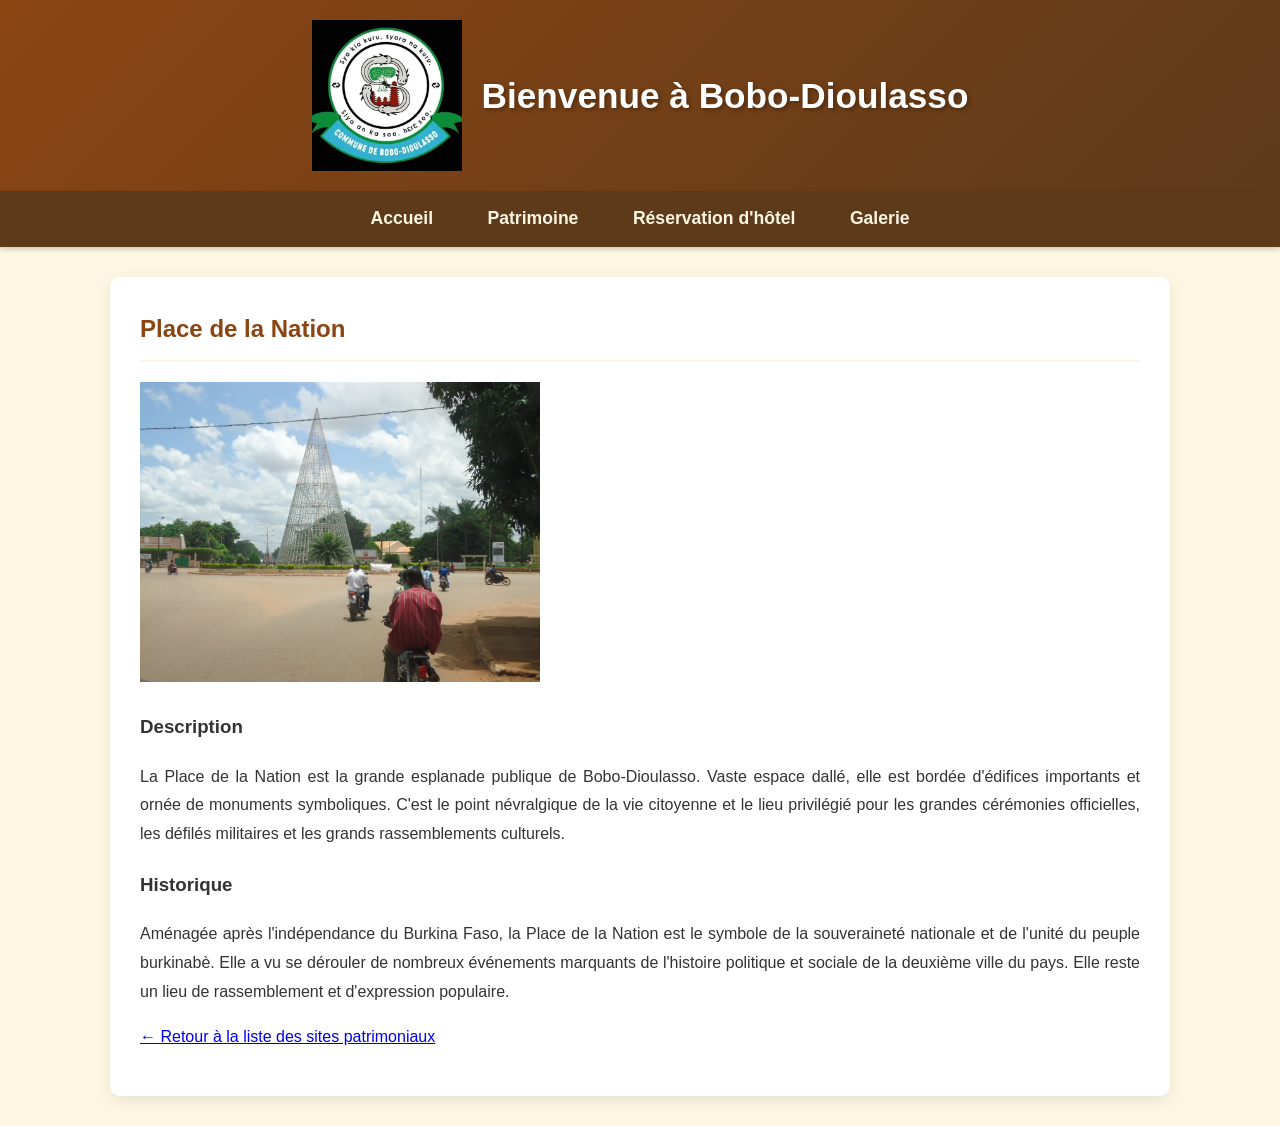
<file: place_nation.html>
<!DOCTYPE html>
<html>
  <head>
    <meta charset="UTF-8">
    <meta name="viewport" content="width=device-width, initial-scale=1.0">
    <meta name="description" content="Place de la Nation de Bobo-Dioulasso">
    <title>Place de la Nation - Bobo-Dioulasso</title>
    <link rel="stylesheet" href="./CSS/Style.css">
  </head>
  <body>
    <header>
        <img src="./Images/Logo de la ville de bobo Dioulasso.webp" alt="Logo de la ville" width="150" height="auto">
        <h1>Bienvenue à Bobo-Dioulasso</h1>
    </header>
    <nav>
      <a href="index.html">Accueil</a>
      <a href="patrimoine.html">Patrimoine</a>
      <a href="reservation.html">Réservation d'hôtel</a>
      <a href="galerie.html">Galerie</a>
    </nav>

    <section class="description-site">
      <h2>Place de la Nation</h2>
      <img src="./Images/place_de_la_nation.jfif" alt="Place de la Nation" width="400">
      
      <h3>Description</h3>
      <p>La Place de la Nation est la grande esplanade publique de Bobo-Dioulasso. Vaste espace dallé, elle est bordée 
        d'édifices importants et ornée de monuments symboliques. C'est le point névralgique de la vie citoyenne et le 
        lieu privilégié pour les grandes cérémonies officielles, les défilés militaires et les grands rassemblements 
        culturels.</p>
      
      <h3>Historique</h3>
      <p>Aménagée après l'indépendance du Burkina Faso, la Place de la Nation est le symbole de la souveraineté nationale 
        et de l'unité du peuple burkinabè. Elle a vu se dérouler de nombreux événements marquants de l'histoire politique 
        et sociale de la deuxième ville du pays. Elle reste un lieu de rassemblement et d'expression populaire.</p>
      
      <p><a href="patrimoine.html">← Retour à la liste des sites patrimoniaux</a></p>
    </section>
  </body>
</html>
</file>
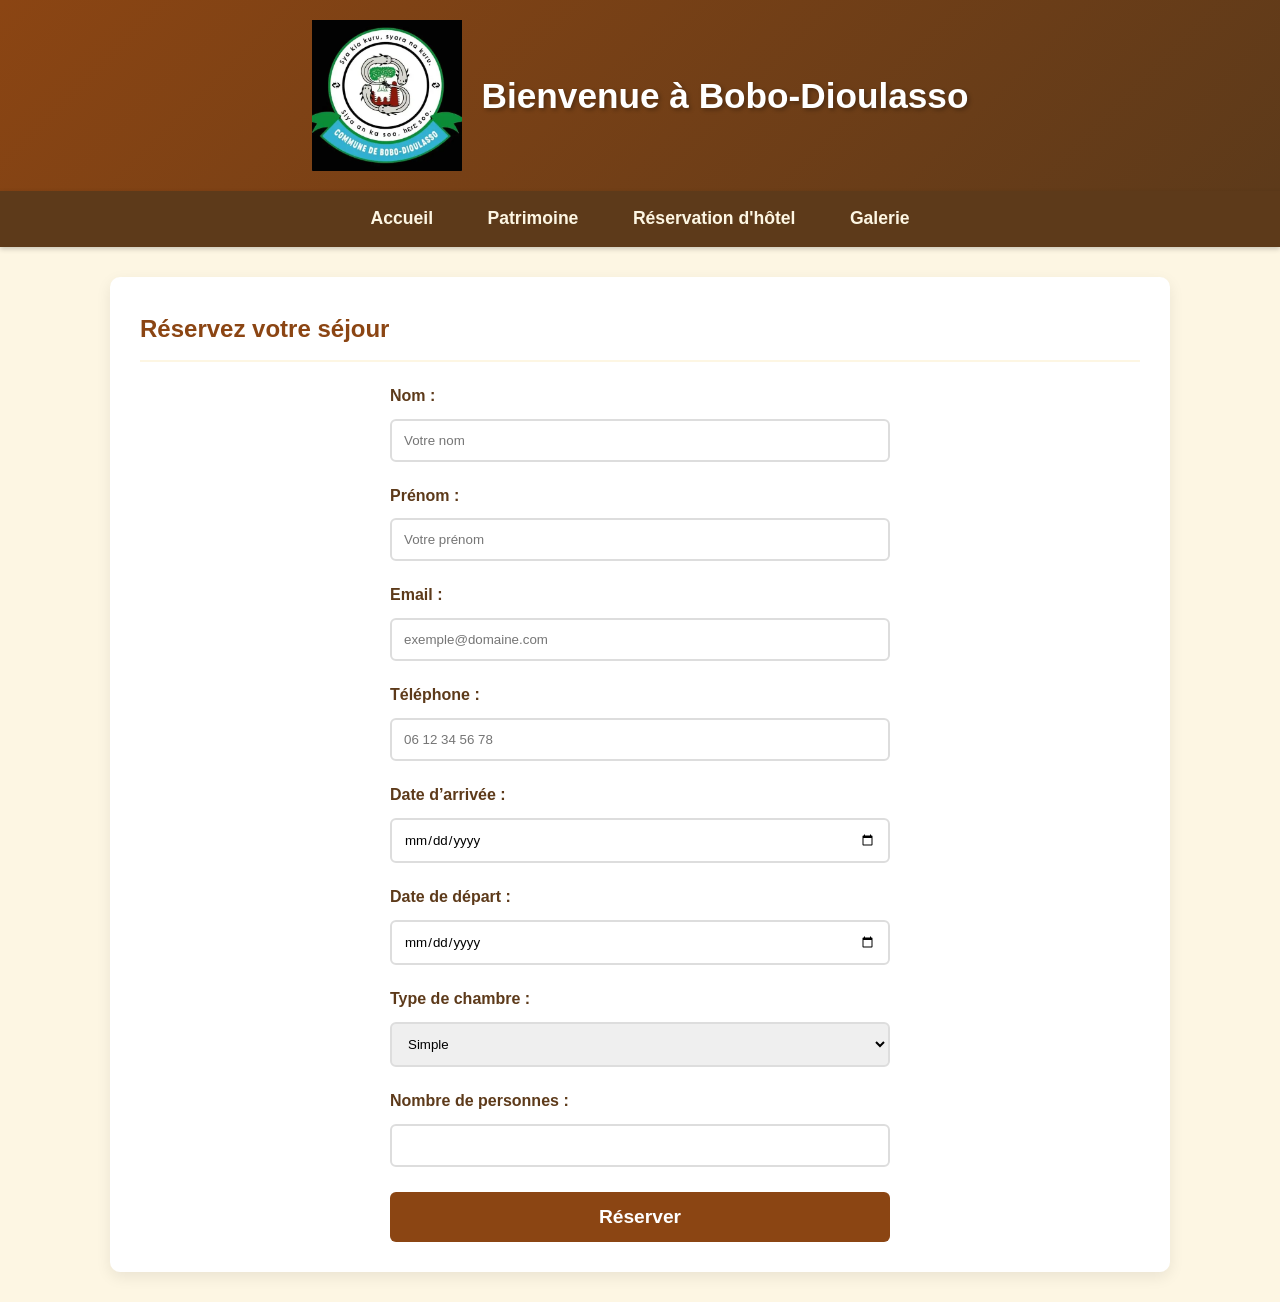
<file: reservation.html>
<!DOCTYPE html>
<html>
    <head>
        <meta charset="UTF-8">
        <meta name="viewport" content="width=device-width , initial-scale= 1.0">
        <meta name="description" content="Sites touristiques de Bobo-Dioulasso - Patrimoine, Réservation et Galerie">
        <title>Tourisme à Bobo-Dioulasso</title>
        <link rel="stylesheet" href="./CSS/Style.css">
    </head>
    <body>
        <header>
            <img src="./Images/Logo de la ville de bobo Dioulasso.webp" 
            alt="Logo de la ville" width="150" height="auto">
            <h1>Bienvenue à Bobo-Dioulasso</h1>
        </header>
        <nav>
            <a href="index.html">Accueil</a>
            <a href="patrimoine.html">Patrimoine</a>
            <a href="reservation.html">Réservation d'hôtel</a>
            <a href="galerie.html">Galerie</a>
        </nav>
        <section>
            <h2>Réservez votre séjour</h2>
            <form>
                <label>Nom :</label>
                <input type="text" name="nom" placeholder="Votre nom" autocomplete="family-name" required><br>

                <label>Prénom :</label>
                <input type="text" name="prenom" placeholder="Votre prénom" autocomplete="given-name" required><br>

                <label>Email :</label>
                <input type="email" name="email" placeholder="exemple@domaine.com" autocomplete="email" required><br>

                <label>Téléphone :</label>
                <input type="tel" name="telephone" placeholder="06 12 34 56 78" autocomplete="tel"><br>

                <label>Date d’arrivée :</label>
                <input type="date" name="arrivee" autocomplete="on" required><br>

                <label>Date de départ :</label>
                <input type="date" name="depart" autocomplete="on" required><br>

                <label>Type de chambre :</label>
                <select name="chambre">
                <option>Simple</option>
                <option>Double</option>
                <option>Suite</option>
                </select><br>

                <label>Nombre de personnes :</label>
                <input type="number" name="personnes" min="1" max="10"><br>

                <button type="submit">Réserver</button>
            </form>
        </section>

    </body>
</HTml>
</file>
<file: CSS/Style.css>
/* === STYLE GLOBAL (Appliqué à toutes les pages) === */
body {
    font-family: 'Segoe UI', Tahoma, Geneva, Verdana, sans-serif;
    margin: 0;
    padding: 0;
    background-color: #fdf6e3; 
    color: #333;
    line-height: 1.8; 
}

/* === EN-TÊTE ET NAVIGATION === */
header {
    background: linear-gradient(135deg, #8B4513, #5D3A1A); 
    color: white;
    text-align: center;
    padding: 20px;
    display: flex;
    align-items: center;
    justify-content: center;
    gap: 20px;
    box-shadow: 0 4px 6px rgba(0,0,0,0.2); 
}

header h1 {
    margin: 0;
    font-size: 2.2em;
    text-shadow: 2px 2px 4px rgba(0,0,0,0.3); 
}

nav {
    background-color: #5D3A1A; 
    padding: 12px;
    text-align: center;
    position: sticky; 
    top: 0;
    z-index: 100;
    box-shadow: 0 2px 5px rgba(0,0,0,0.2);
}

nav a {
    color: #fdf6e3;
    text-decoration: none;
    margin: 0 10px;
    font-weight: bold;
    font-size: 1.1em;
    padding: 8px 15px; 
    border-radius: 5px;
    transition: background-color 0.3s, color 0.3s; 
}

nav a:hover {
    background-color: #8B4513; 
    color: white;
    text-decoration: none;
}

/* === CONTENU DES PAGES === */
section {
    max-width: 1000px; 
    margin: 30px auto;
    padding: 30px;
    background-color: white;
    border-radius: 10px;
    box-shadow: 0 5px 15px rgba(0,0,0,0.08); 
}

section h2 {
    color: #8B4513; 
    border-bottom: 2px solid #fdf6e3; 
    padding-bottom: 10px;
    margin-top: 30px;
}

section h2:first-child {
    margin-top: 0;
}

section p {
    text-align: justify; 
    margin-bottom: 15px;
}

/* === GRILLE POUR PATRIMOINE ET GALERIE === */
.galerie-patrimoine, .galerie {
    display: grid;
    grid-template-columns: repeat(auto-fit, minmax(280px, 1fr)); 
    gap: 25px;
    margin-top: 20px;
}

.galerie-patrimoine a {
    text-decoration: none;
    color: #333;
    border: 1px solid #ddd;
    border-radius: 10px;
    overflow: hidden;
    transition: transform 0.3s ease, box-shadow 0.3s ease;
    background: white;
    display: block;
    box-shadow: 0 3px 8px rgba(0,0,0,0.1);
}

.galerie-patrimoine a:hover {
    transform: translateY(-8px); 
    box-shadow: 0 10px 20px rgba(139, 69, 19, 0.2); 
}

.galerie-patrimoine img, .galerie img {
    width: 100%;
    height: 220px;
    object-fit: cover;
    transition: transform 0.5s ease; 
}

.galerie-patrimoine a:hover img {
    transform: scale(1.05); 
}

.galerie-patrimoine p {
    text-align: center;
    padding: 15px;
    margin: 0;
    font-weight: bold;
    font-size: 1.1em;
    color: #5D3A1A;
}

/* === STYLE DU FORMULAIRE === */
form {
    max-width: 500px;
    margin: 0 auto;
}

label {
    display: block;
    margin-top: 20px;
    font-weight: bold;
    color: #5D3A1A;
}

input, select, textarea {
    width: 100%;
    padding: 12px;
    margin-top: 8px;
    border: 2px solid #ddd;
    border-radius: 6px;
    box-sizing: border-box;
    font-family: inherit;
    transition: border-color 0.3s, box-shadow 0.3s;
}

input:focus, select:focus, textarea:focus {
    border-color: #8B4513;
    outline: none;
    box-shadow: 0 0 8px rgba(139, 69, 19, 0.3); 
}

button {
    margin-top: 25px;
    width: 100%;
    padding: 14px;
    background-color: #8B4513;
    color: white;
    border: none;
    border-radius: 6px;
    font-size: 1.2em;
    font-weight: bold;
    cursor: pointer;
    transition: background-color 0.3s, transform 0.1s;
}

button:hover {
    background-color: #5D3A1A;
}

button:active {
    transform: scale(0.98);
}
</file>
